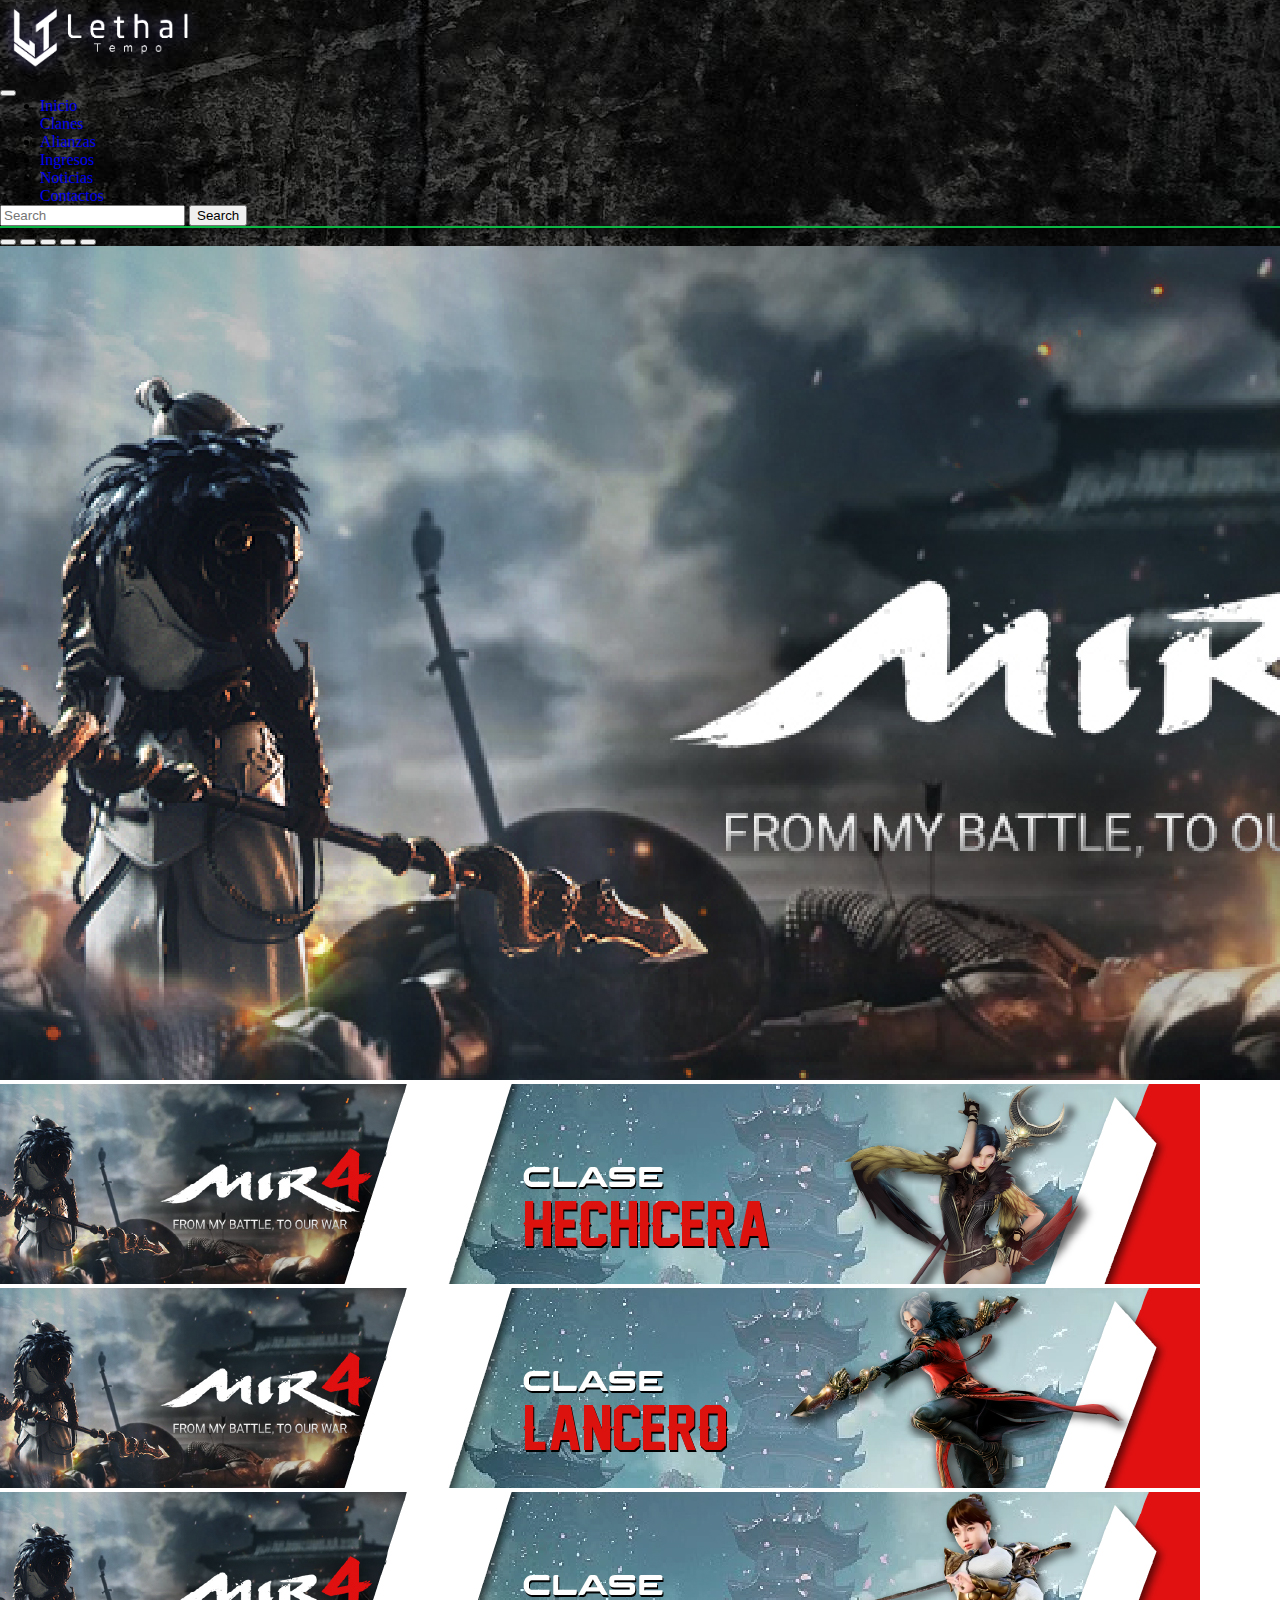
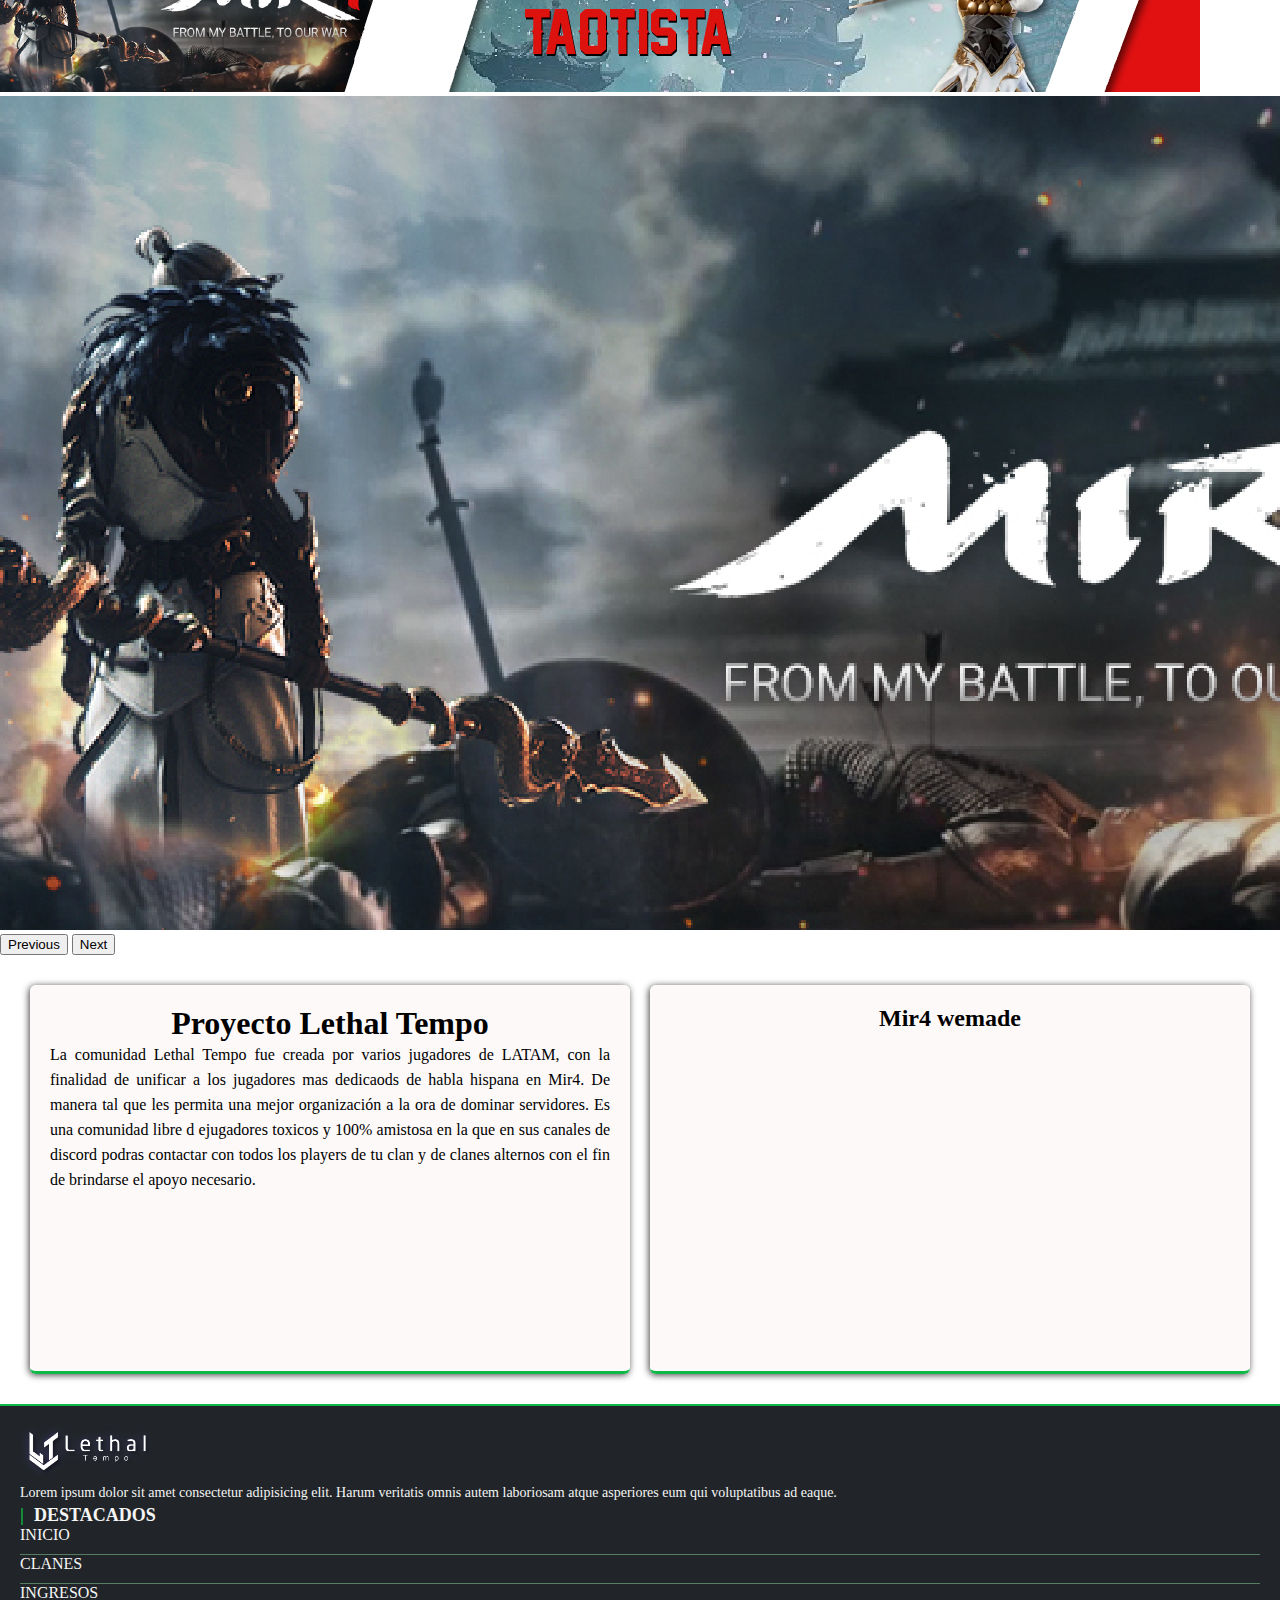
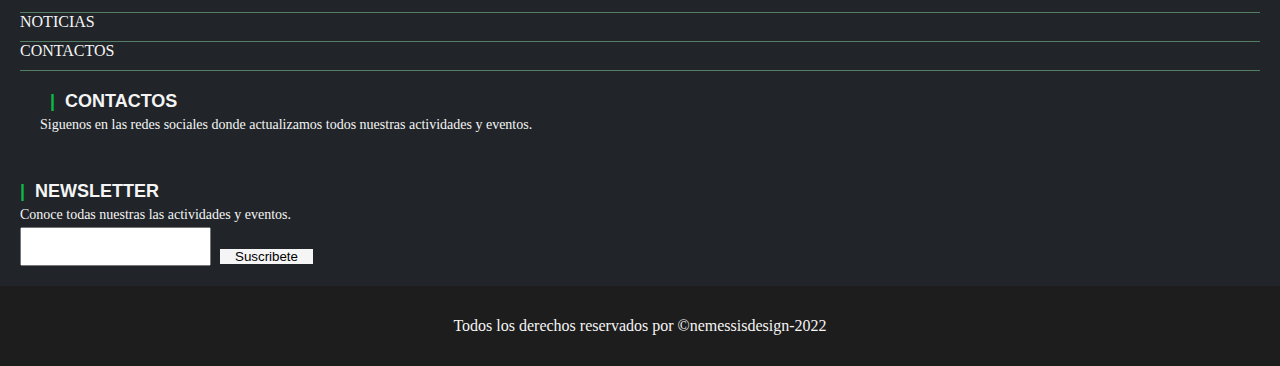
<file: index.html>
<!DOCTYPE html>
<html lang="en">
<head>
    <meta charset="UTF-8">
    <meta http-equiv="X-UA-Compatible" content="IE=edge">
    <meta name="viewport" content="width=device-width, initial-scale=1.0">
    <title>Lethal Tempo</title>
    <meta title="Letal thempo / Home">
    <meta name="keywords" content="MMORPG Video Games, Mir4, Proyecto, Lethal tempo,">
    <meta name="description" content="Información y organización del clan Lethal tempo, servidor NA111">

    <link rel="shortcut icon" href="./img/Icon-03-02.png">

    <script src="https://cdn.jsdelivr.net/npm/bootstrap@5.1.3/dist/js/bootstrap.bundle.min.js" integrity="sha384-ka7Sk0Gln4gmtz2MlQnikT1wXgYsOg+OMhuP+IlRH9sENBO0LRn5q+8nbTov4+1p" crossorigin="anonymous"></script>

    <link href="https://cdn.jsdelivr.net/npm/bootstrap@5.1.3/dist/css/bootstrap.min.css" rel="stylesheet" integrity="sha384-1BmE4kWBq78iYhFldvKuhfTAU6auU8tT94WrHftjDbrCEXSU1oBoqyl2QvZ6jIW3" crossorigin="anonymous">

    <link rel="stylesheet" href="./sass/estilos.css">

    <link rel="stylesheet" href="https://use.fontawesome.com/releases/v5.15.4/css/all.css" integrity="sha384-DyZ88mC6Up2uqS4h/KRgHuoeGwBcD4Ng9SiP4dIRy0EXTlnuz47vAwmeGwVChigm" crossorigin="anonymous">
    
</head>
<body>

  <nav class="navbar p-0 navbar-expand-lg sticky-top navbar-light bg-dark">
    <div class="container-fluid">
      <div class="navbar-brand" href="#"><img src="./img/LOGO.png" class="img-fluid" width="200px" alt=""></div>
      <button class="navbar-toggler bg-light" type="button" data-bs-toggle="collapse" data-bs-target="#navbarSupportedContent" aria-controls="navbarSupportedContent" aria-expanded="false" aria-label="Toggle navigation">
        <span class="navbar-toggler-icon"></span>
      </button>
      <div class="collapse navbar-collapse" id="navbarSupportedContent">
        <ul class="navbar-nav m-lg-auto me-auto ml-2 mb-lg-0 align-items-center">
          <li class="nav-item">
            <a class="nav-link active text-white" aria-current="page" href="./index.html">Inicio</a>
          </li>
          <li class="nav-item">
            <a class="nav-link active text-white" aria-current="page" href="./paginas/clanes.html">Clanes</a>
          </li>
          <li class="nav-item">
            <a class="nav-link active text-white" aria-current="page" href="./paginas/alianzas.html">Alianzas</a>
          </li>
          <li class="nav-item">
            <a class="nav-link active text-white" aria-current="page" href="./paginas/ingresos.html">Ingresos</a>
          </li>
          <li class="nav-item">
            <a class="nav-link active text-white" aria-current="page" href="./paginas/noticias.html">Noticias</a>
          </li>
          <li class="nav-item">
            <a class="nav-link active text-white" aria-current="page" href="./paginas/contactos.html">Contactos</a>
          </li>
          
        </ul>
        <form class="d-flex">
          <input class="form-control me-2" type="search" placeholder="Search" aria-label="Search">
          <button class="btn btn-outline-success" type="submit">Search</button>
        </form>
      </div>
    </div>
  </nav>

      <div id="carouselExampleIndicators" class="carousel slide" data-bs-ride="carousel">
        <div class="carousel-indicators">
          <button type="button" data-bs-target="#carouselExampleIndicators" data-bs-slide-to="0" class="active" aria-current="true" aria-label="Slide 1"></button>
          <button type="button" data-bs-target="#carouselExampleIndicators" data-bs-slide-to="1" aria-label="Slide 2"></button>
          <button type="button" data-bs-target="#carouselExampleIndicators" data-bs-slide-to="2" aria-label="Slide 3"></button>
          <button type="button" data-bs-target="#carouselExampleIndicators" data-bs-slide-to="3" aria-label="Slide 3"></button>
          <button type="button" data-bs-target="#carouselExampleIndicators" data-bs-slide-to="4" aria-label="Slide 4"></button>
        </div>
        <div class="carousel-inner">
          <div class="carousel-item active">
            <img src="./img/Slide1.jpg" class="d-block w-100 h-50" alt="...">
          </div>
          <div class="carousel-item">
            <img src="./img/Slide2.jpg" class="d-block w-100" alt="...">
          </div>
          <div class="carousel-item">
            <img src="./img/Slide3.jpg" class="d-block w-100" alt="...">
          </div>
          <div class="carousel-item">
            <img src="./img/Slide4.jpg" class="d-block w-100" alt="...">
          </div>
          <div class="carousel-item">
            <img src="./img/Slide5.jpg" class="d-block w-100" alt="...">
          </div>
        </div>
        <button class="carousel-control-prev" type="button" data-bs-target="#carouselExampleIndicators" data-bs-slide="prev">
          <span class="carousel-control-prev-icon" aria-hidden="true"></span>
          <span class="visually-hidden">Previous</span>
        </button>
        <button class="carousel-control-next" type="button" data-bs-target="#carouselExampleIndicators" data-bs-slide="next">
          <span class="carousel-control-next-icon" tex aria-hidden="true"></span>
          <span class="visually-hidden">Next</span>
        </button>
      </div>




  <div class="grid-container">


   <article>
     <div>
       <h1>Proyecto Lethal Tempo</h1>
 
       <p class="parrafo"> La comunidad Lethal Tempo fue creada por  varios jugadores de LATAM, con la finalidad  de unificar a los jugadores mas dedicaods de habla hispana en Mir4.
       De manera tal que les permita una mejor organización a la ora de dominar servidores. Es una comunidad  libre d ejugadores toxicos y 100% amistosa en la que en sus canales de discord podras contactar con todos  los players de tu clan y de clanes alternos con el fin de brindarse el apoyo necesario.
        </p>
   </div>
  </article>



  <div class="multimedia">

    <h2>Mir4 wemade</h2>

    <div class="ratio ratio-16x9">
      <iframe width="560" height="315" src="https://www.youtube.com/embed/V9zs9wA4RZw" title="YouTube video player" frameborder="0" allow="accelerometer; autoplay; clipboard-write; encrypted-media; gyroscope; picture-in-picture" allowfullscreen></iframe>
    </div>

  </div>

</div> 


<footer>
  <div class="footer-top">
      <div class="container">
          <div class="row">
              <div class="col-md-3 col-sm-6 col-xs-12 segment-one">
                  <img src="./img/LOGO.png" height="50px" alt="">
                  <p>Lorem ipsum dolor sit amet consectetur adipisicing elit. Harum veritatis omnis autem laboriosam atque asperiores eum qui voluptatibus ad eaque.</p>
              </div>
              <div class="col-md-3 col-sm-6 col-xs-12 segment-two">
                  <h2>Destacados</h2>
                  <ul>
                      <li><a href="./index.html"></a>Inicio</li>
                      <li><a href="#"></a>Clanes</li>
                      <li><a href="#"></a>Ingresos</li>
                      <li><a href="#"></a>Noticias</li>
                      <li><a href="#"></a>Contactos</li> 
                  </ul>
              </div>
              <div class="col-md-3 col-sm-6 col-xs-12 segment-three">
                  <h2>Contactos</h2>
                  <p>Siguenos en las redes sociales donde actualizamos todos nuestras actividades y eventos.</p>
                  <a href="#"><i class="fab fa-facebook"></i></i></a>
                  <a href="#"><i class="fab fa-instagram-square"></i></i></a>
                  <a href="#"><i class="fab fa-discord"></i></i></i></a>
              </div>
              <div class="col-md-3 col-sm-6 col-xs-12 segment-four">
                  <h2>Newsletter</h2>
                  <p> Conoce todas nuestras las actividades y eventos.</p>
                  <form action="">
                      <input type="email">
                      <input type="submit" value="Suscribete">
                  </form>
              </div>
          </div>
      </div>
  </div>
  <p class="footer-bottom-text">Todos los derechos reservados por &copy;nemessisdesign-2022 </p>
</footer>



</body>
</html>
</file>
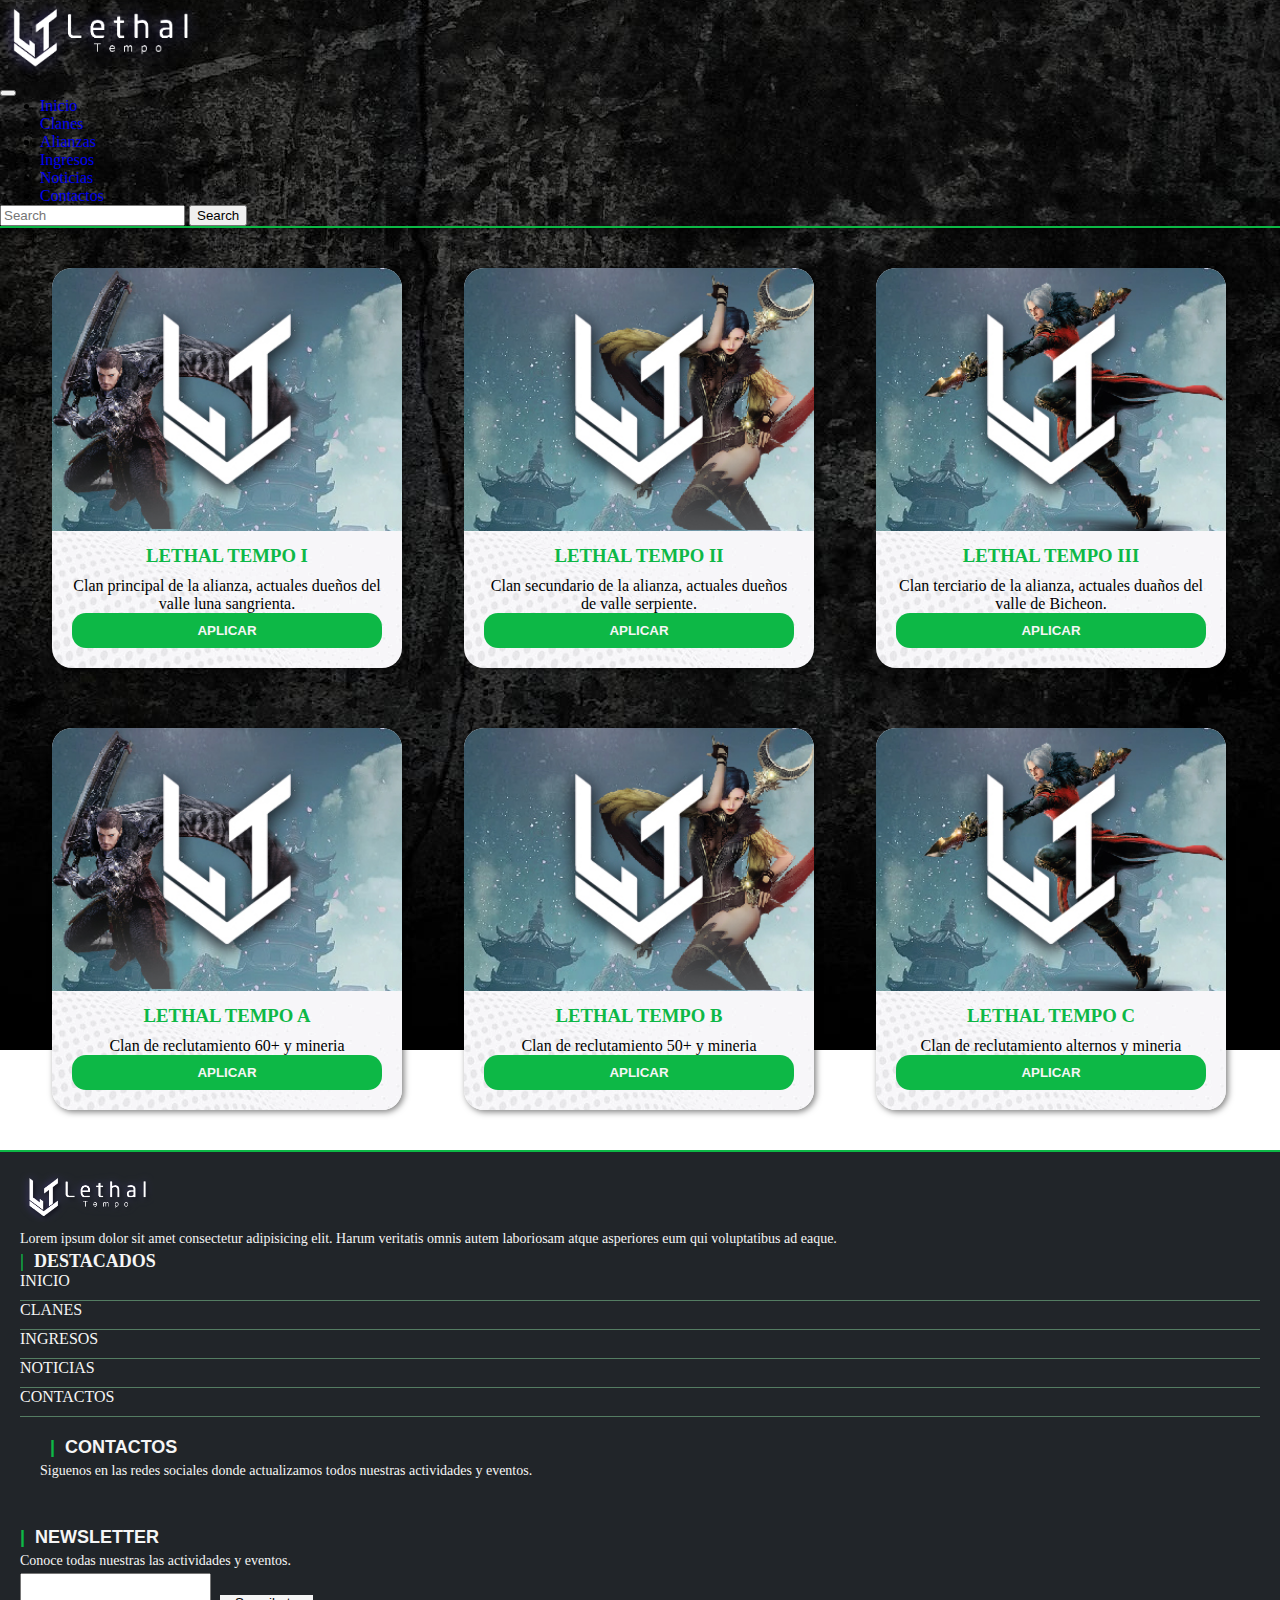
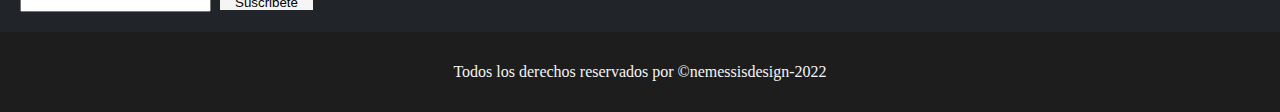
<file: paginas/clanes.html>
<!DOCTYPE html>
<html lang="en">
  <head>
    <meta charset="UTF-8">
    <meta http-equiv="X-UA-Compatible" content="IE=edge">
    <meta name="viewport" content="width=device-width, initial-scale=1.0">
    <title>Lethal Tempo</title>
    <meta title="Letal thempo / Clanes">
    <meta name="keywords" content="MMORPG Video Games, Mir4, clanes, Proyecto, Lethal tempo,">
    <meta name="description" content="estructura interna clan Lethal tempo, servidor NA111">

    <link rel="shortcut icon" href="./img/Icon-03-02.png">

    <script src="https://cdn.jsdelivr.net/npm/bootstrap@5.1.3/dist/js/bootstrap.bundle.min.js" integrity="sha384-ka7Sk0Gln4gmtz2MlQnikT1wXgYsOg+OMhuP+IlRH9sENBO0LRn5q+8nbTov4+1p" crossorigin="anonymous"></script>

    <link href="https://cdn.jsdelivr.net/npm/bootstrap@5.1.3/dist/css/bootstrap.min.css" rel="stylesheet" integrity="sha384-1BmE4kWBq78iYhFldvKuhfTAU6auU8tT94WrHftjDbrCEXSU1oBoqyl2QvZ6jIW3" crossorigin="anonymous">

    <link rel="stylesheet" href="../sass/estilos.css">

    <link rel="stylesheet" href="https://use.fontawesome.com/releases/v5.15.4/css/all.css" integrity="sha384-DyZ88mC6Up2uqS4h/KRgHuoeGwBcD4Ng9SiP4dIRy0EXTlnuz47vAwmeGwVChigm" crossorigin="anonymous">
    
</head>
<body>

  <nav class="navbar p-0 navbar-expand-lg sticky-top navbar-light bg-dark">
    <div class="container-fluid">
      <div class="navbar-brand" href="#"><img src="../img/LOGO.png" class="img-fluid" width="200px" alt=""></div>
      <button class="navbar-toggler bg-light" type="button" data-bs-toggle="collapse" data-bs-target="#navbarSupportedContent" aria-controls="navbarSupportedContent" aria-expanded="false" aria-label="Toggle navigation">
        <span class="navbar-toggler-icon"></span>
      </button>
      <div class="collapse navbar-collapse" id="navbarSupportedContent">
        <ul class="navbar-nav m-lg-auto me-auto ml-2 mb-lg-0 align-items-center">
          <li class="nav-item">
            <a class="nav-link active text-white" aria-current="page" href="../index.html">Inicio</a>
          </li>
          <li class="nav-item">
            <a class="nav-link active text-white" aria-current="page" href="../paginas/clanes.html">Clanes</a>
          </li>
          <li class="nav-item">
            <a class="nav-link active text-white" aria-current="page" href="../paginas/alianzas.html">Alianzas</a>
          </li>
          <li class="nav-item">
            <a class="nav-link active text-white" aria-current="page" href="../paginas/ingresos.html">Ingresos</a>
          </li>
          <li class="nav-item">
            <a class="nav-link active text-white" aria-current="page" href="../paginas/noticias.html">Noticias</a>
          </li>
          <li class="nav-item">
            <a class="nav-link active text-white" aria-current="page" href="../paginas/contactos.html">Contactos</a>
          </li>
          
        </ul>
        <form class="d-flex">
          <input class="form-control me-2" type="search" placeholder="Search" aria-label="Search">
          <button class="btn btn-outline-success" type="submit">Search</button>
        </form>
      </div>
    </div>
  </nav>



  <div class="contenedor">
    <main class="grid-clanes">
      <article>
        <img src="../img/LT 1.jpg" alt="">
        <div class="text">
          <h3>Lethal tempo I</h3>
          <p>Clan principal de la alianza, actuales dueños del valle luna sangrienta.</p>
          <button>Aplicar</button>
        </div>
      </article>

      <article>
        <img src="../img/LT2.jpg" alt="">
        <div class="text">
          <h3>Lethal tempo II</h3>
          <p>Clan secundario de la alianza, actuales dueños de valle serpiente.</p>
          <button>Aplicar</button>
        </div>
      </article>

      <article>
        <img src="../img/LT3.jpg" alt="">
        <div class="text">
          <h3>Lethal tempo III</h3>
          <p>Clan terciario de la alianza, actuales duaños del valle de Bicheon.</p>
          <button>Aplicar</button>
        </div>
      </article>

      <article>
        <img src="../img/LT 1.jpg" alt="">
        <div class="text">
          <h3>Lethal tempo A</h3>
          <p>Clan de reclutamiento 60+ y mineria</p>
          <button>Aplicar</button>
        </div>
      </article>

      <article>
        <img src="../img/LT2.jpg" alt="">
        <div class="text">
          <h3>Lethal tempo B</h3>
          <p>Clan de reclutamiento 50+ y mineria</p>
          <button>Aplicar</button>
        </div>
      </article>

      <article>
        <img src="../img/LT3.jpg" alt="">
        <div class="text">
          <h3>Lethal tempo C</h3>
          <p>Clan de reclutamiento alternos y mineria</p>
          <button>Aplicar</button>
        </div>
      </article>
    </main>
  </div>










  <footer>
    <div class="footer-top">
        <div class="container">
            <div class="row">
                <div class="col-md-3 col-sm-6 col-xs-12 segment-one">
                    <img src="../img/LOGO.png" height="50px" alt="">
                    <p>Lorem ipsum dolor sit amet consectetur adipisicing elit. Harum veritatis omnis autem laboriosam atque asperiores eum qui voluptatibus ad eaque.</p>
                </div>
                <div class="col-md-3 col-sm-6 col-xs-12 segment-two">
                    <h2>Destacados</h2>
                    <ul>
                        <li><a href="./index.html"></a>Inicio</li>
                        <li><a href="#"></a>Clanes</li>
                        <li><a href="#"></a>Ingresos</li>
                        <li><a href="#"></a>Noticias</li>
                        <li><a href="#"></a>Contactos</li> 
                    </ul>
                </div>
                <div class="col-md-3 col-sm-6 col-xs-12 segment-three">
                    <h2>Contactos</h2>
                    <p>Siguenos en las redes sociales donde actualizamos todos nuestras actividades y eventos.</p>
                    <a href="#"><i class="fab fa-facebook"></i></i></a>
                    <a href="#"><i class="fab fa-instagram-square"></i></i></a>
                    <a href="#"><i class="fab fa-discord"></i></i></i></a>
                </div>
                <div class="col-md-3 col-sm-6 col-xs-12 segment-four">
                    <h2>Newsletter</h2>
                    <p> Conoce todas nuestras las actividades y eventos.</p>
                    <form action="">
                        <input type="email">
                        <input type="submit" value="Suscribete">
                    </form>
                </div>
            </div>
        </div>
    </div>
    <p class="footer-bottom-text">Todos los derechos reservados por &copy;nemessisdesign-2022 </p>
  </footer>


</body>
</html>
</file>
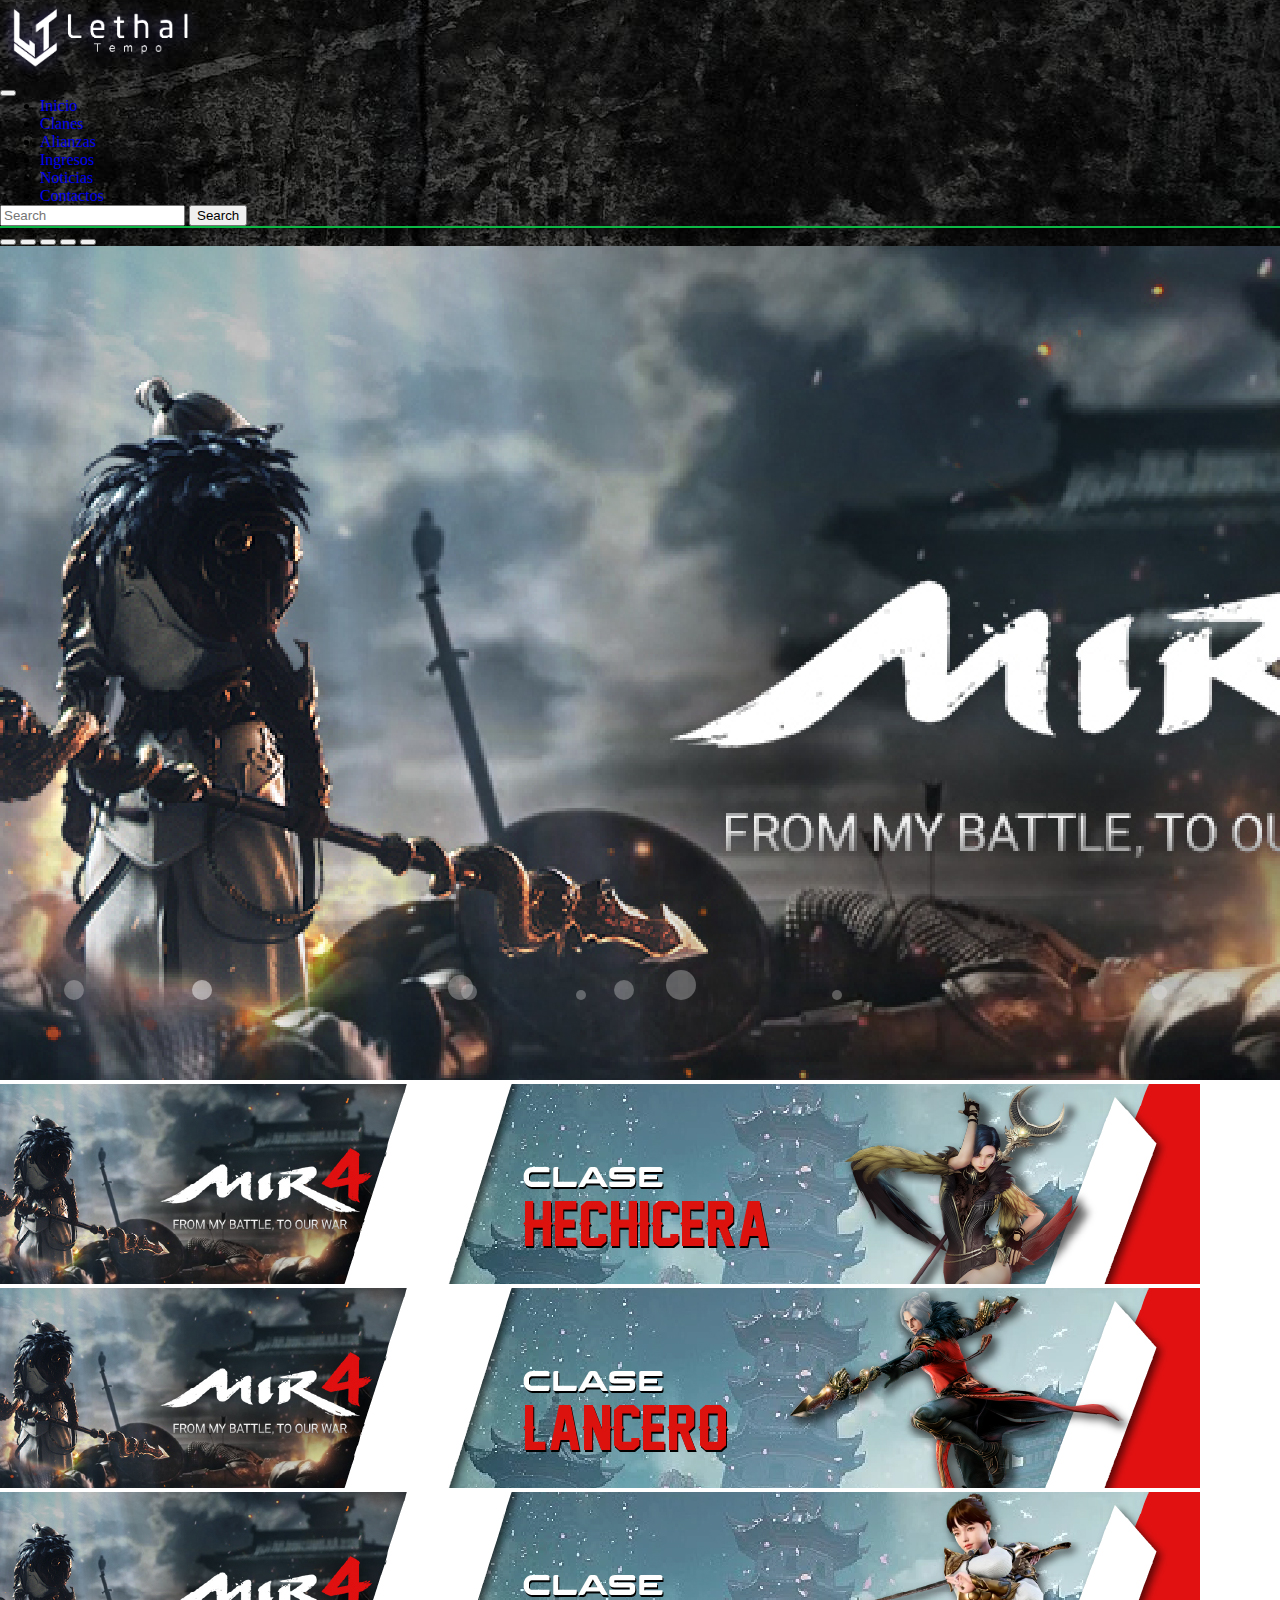
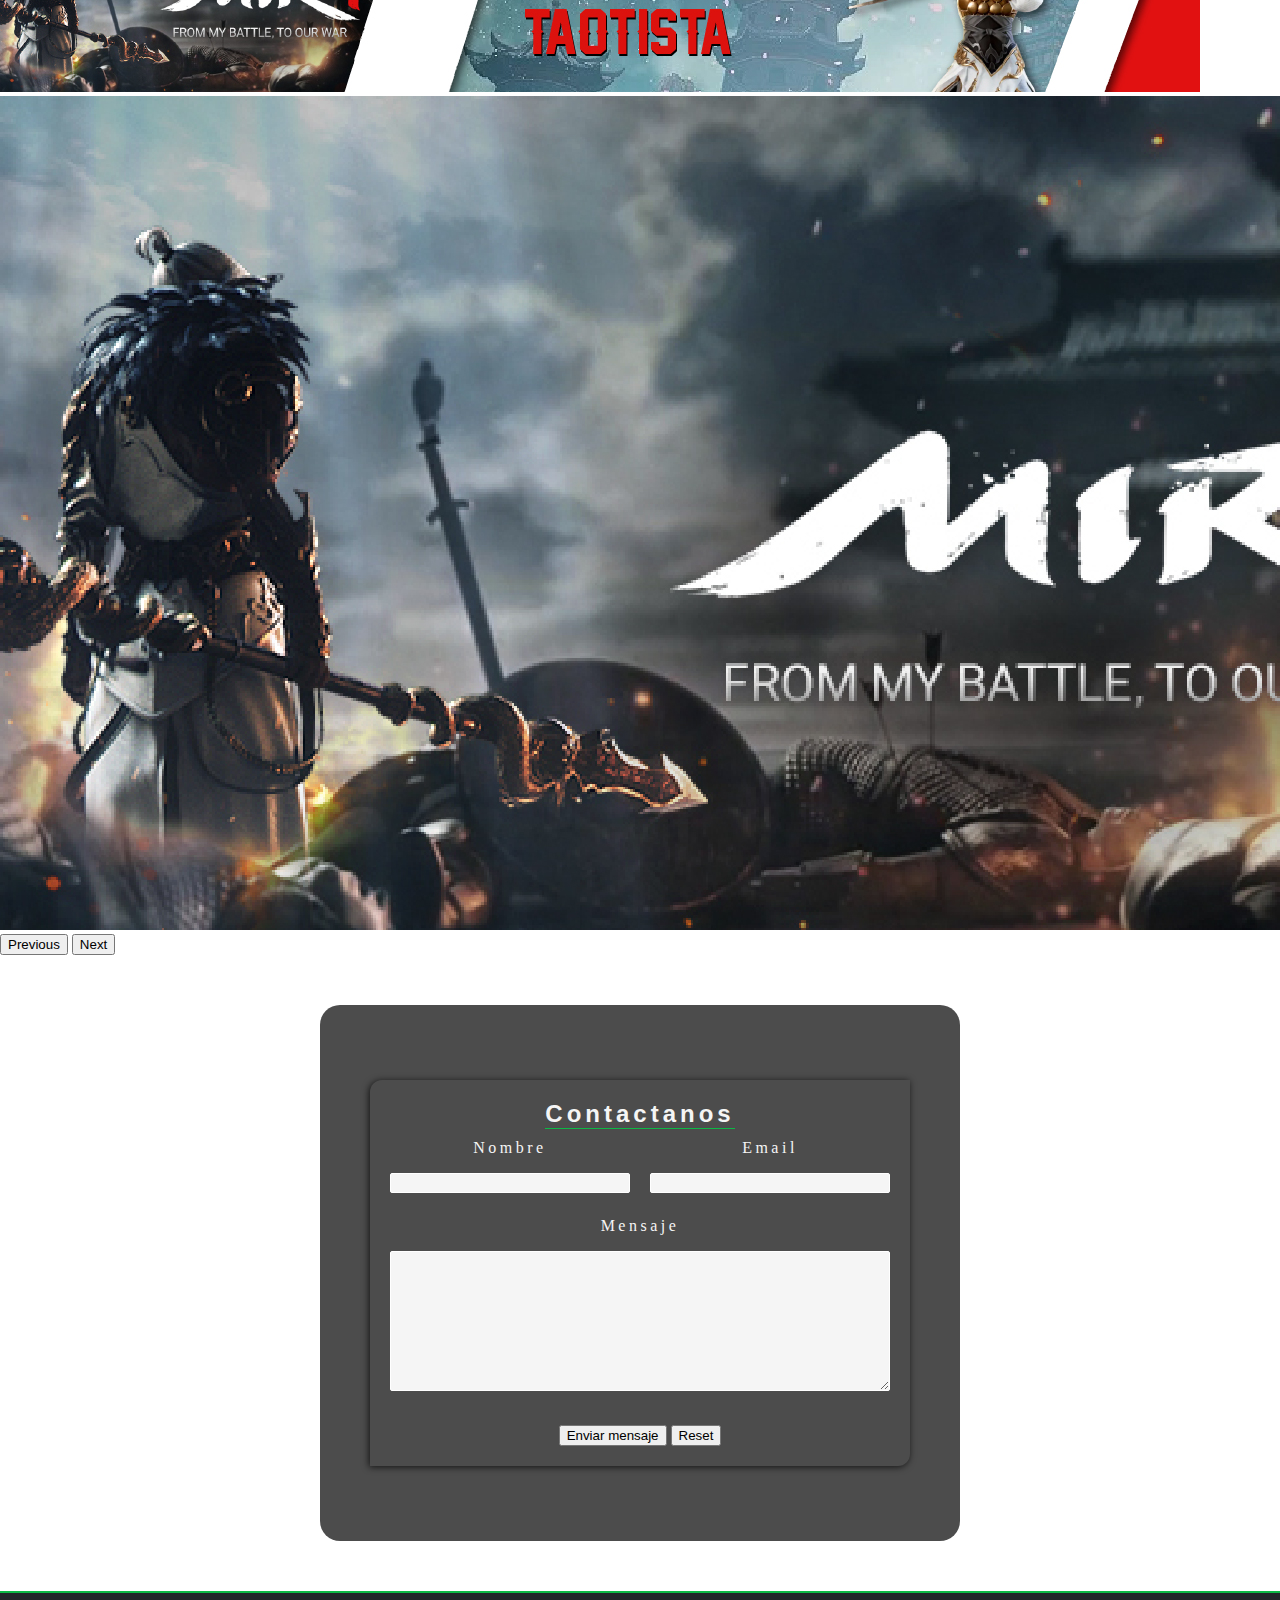
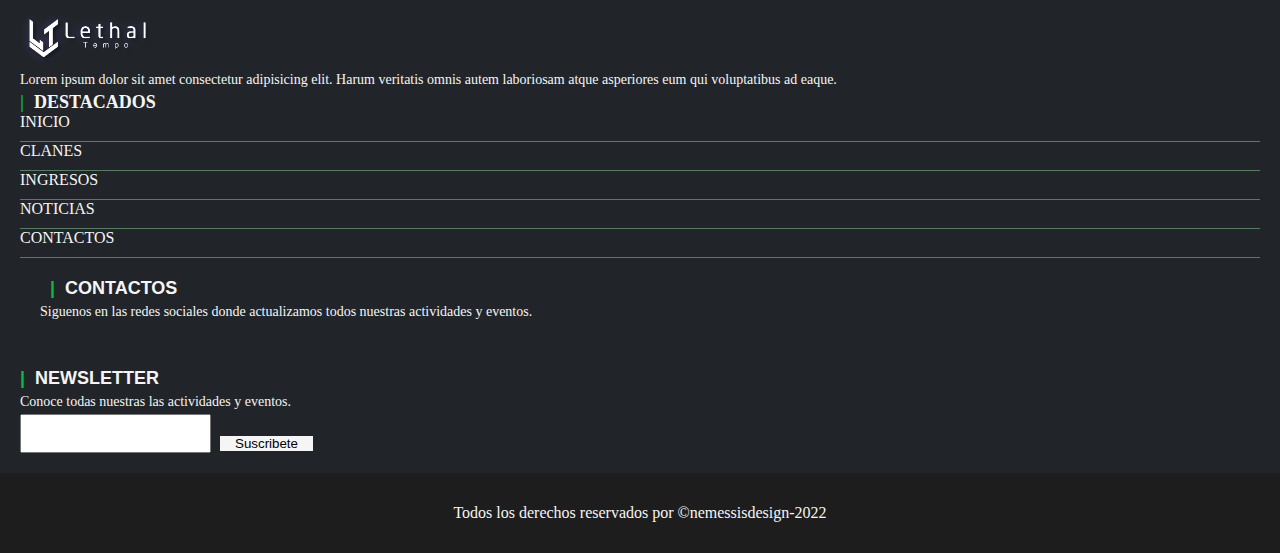
<file: paginas/contactos.html>
<!DOCTYPE html>
<html lang="en">
  <head>
    <meta charset="UTF-8">
    <meta http-equiv="X-UA-Compatible" content="IE=edge">
    <meta name="viewport" content="width=device-width, initial-scale=1.0">
    <title>Lethal Tempo</title>
    <meta title="Letal thempo / Contactos">
    <meta name="keywords" content="MMORPG Video Games, Mir4, Proyecto, contactos, medios, Lethal tempo,">
    <meta name="description" content="formulario de contacto con nuestro clan Lethal tempo, servidor NA111">

    <link rel="shortcut icon" href="../img/Icon-03-02.png">

    <script src="https://cdn.jsdelivr.net/npm/bootstrap@5.1.3/dist/js/bootstrap.bundle.min.js" integrity="sha384-ka7Sk0Gln4gmtz2MlQnikT1wXgYsOg+OMhuP+IlRH9sENBO0LRn5q+8nbTov4+1p" crossorigin="anonymous"></script>

    <link href="https://cdn.jsdelivr.net/npm/bootstrap@5.1.3/dist/css/bootstrap.min.css" rel="stylesheet" integrity="sha384-1BmE4kWBq78iYhFldvKuhfTAU6auU8tT94WrHftjDbrCEXSU1oBoqyl2QvZ6jIW3" crossorigin="anonymous">

    <link rel="stylesheet" href="../sass/estilos.css">

    <link rel="stylesheet" href="https://use.fontawesome.com/releases/v5.15.4/css/all.css" integrity="sha384-DyZ88mC6Up2uqS4h/KRgHuoeGwBcD4Ng9SiP4dIRy0EXTlnuz47vAwmeGwVChigm" crossorigin="anonymous">
    
</head>
<body>

  <nav class="navbar p-0 navbar-expand-lg sticky-top navbar-light bg-dark">
    <div class="container-fluid">
      <div class="navbar-brand" href="#"><img src="../img/LOGO.png" class="img-fluid" width="200px" alt=""></div>
      <button class="navbar-toggler bg-light" type="button" data-bs-toggle="collapse" data-bs-target="#navbarSupportedContent" aria-controls="navbarSupportedContent" aria-expanded="false" aria-label="Toggle navigation">
        <span class="navbar-toggler-icon"></span>
      </button>
      <div class="collapse navbar-collapse" id="navbarSupportedContent">
        <ul class="navbar-nav m-lg-auto me-auto ml-2 mb-lg-0 align-items-center">
          <li class="nav-item">
            <a class="nav-link active text-white" aria-current="page" href="../index.html">Inicio</a>
          </li>
          <li class="nav-item">
            <a class="nav-link active text-white" aria-current="page" href="../paginas/clanes.html">Clanes</a>
          </li>
          <li class="nav-item">
            <a class="nav-link active text-white" aria-current="page" href="../paginas/alianzas.html">Alianzas</a>
          </li>
          <li class="nav-item">
            <a class="nav-link active text-white" aria-current="page" href="../paginas/ingresos.html">Ingresos</a>
          </li>
          <li class="nav-item">
            <a class="nav-link active text-white" aria-current="page" href="../paginas/noticias.html">Noticias</a>
          </li>
          <li class="nav-item">
            <a class="nav-link active text-white" aria-current="page" href="../paginas/contactos.html">Contactos</a>
          </li>
          
        </ul>
        <form class="d-flex">
          <input class="form-control me-2" type="search" placeholder="Search" aria-label="Search">
          <button class="btn btn-outline-success" type="submit">Search</button>
        </form>
      </div>
    </div>
  </nav>

      <div id="carouselExampleIndicators" class="carousel slide" data-bs-ride="carousel">
        <div class="carousel-indicators">
          <button type="button" data-bs-target="#carouselExampleIndicators" data-bs-slide-to="0" class="active" aria-current="true" aria-label="Slide 1"></button>
          <button type="button" data-bs-target="#carouselExampleIndicators" data-bs-slide-to="1" aria-label="Slide 2"></button>
          <button type="button" data-bs-target="#carouselExampleIndicators" data-bs-slide-to="2" aria-label="Slide 3"></button>
          <button type="button" data-bs-target="#carouselExampleIndicators" data-bs-slide-to="3" aria-label="Slide 3"></button>
          <button type="button" data-bs-target="#carouselExampleIndicators" data-bs-slide-to="4" aria-label="Slide 4"></button>
        </div>
        <div class="carousel-inner">
          <div class="carousel-item active">
            <img src="../img/Slide1.jpg" class="d-block w-100 h-50" alt="...">
          </div>
          <div class="carousel-item">
            <img src="../img/Slide2.jpg" class="d-block w-100" alt="...">
          </div>
          <div class="carousel-item">
            <img src="../img/Slide3.jpg" class="d-block w-100" alt="...">
          </div>
          <div class="carousel-item">
            <img src="../img/Slide4.jpg" class="d-block w-100" alt="...">
          </div>
          <div class="carousel-item">
            <img src="../img/Slide5.jpg" class="d-block w-100" alt="...">
          </div>
        </div>
        <button class="carousel-control-prev" type="button" data-bs-target="#carouselExampleIndicators" data-bs-slide="prev">
          <span class="carousel-control-prev-icon" aria-hidden="true"></span>
          <span class="visually-hidden">Previous</span>
        </button>
        <button class="carousel-control-next" type="button" data-bs-target="#carouselExampleIndicators" data-bs-slide="next">
          <span class="carousel-control-next-icon" tex aria-hidden="true"></span>
          <span class="visually-hidden">Next</span>
        </button>
      </div>


 

      <div class="form-contactos">
        
        <form action="">
            <div class="titulos">
              <h2>Contactanos</h2>
            </div>
            <div class="half">
                <div class="item">
                  <label for="Nombre">Nombre</label>
                  <input type="text" name="" id="Nombre">
                </div>
                <div class="item">
                   <label for="email">Email</label>
                   <input type="text" name="" id="email">
                 </div>
            </div>
            
            <div class="full">
                <label for="mensaje">Mensaje</label>
                <textarea name="" id="mensaje" "></textarea>
           </div>
        
           <div class="accion">
               <input type="submit" value="Enviar mensaje">
               <input type="reset" value="Reset">
        
           </div>
        
          
        
        </form>
            </div>
















            <footer>
              <div class="footer-top">
                  <div class="container">
                      <div class="row">
                          <div class="col-md-3 col-sm-6 col-xs-12 segment-one">
                              <img src="../img/LOGO.png" height="50px" alt="">
                              <p>Lorem ipsum dolor sit amet consectetur adipisicing elit. Harum veritatis omnis autem laboriosam atque asperiores eum qui voluptatibus ad eaque.</p>
                          </div>
                          <div class="col-md-3 col-sm-6 col-xs-12 segment-two">
                              <h2>Destacados</h2>
                              <ul>
                                  <li><a href="./index.html"></a>Inicio</li>
                                  <li><a href="#"></a>Clanes</li>
                                  <li><a href="#"></a>Ingresos</li>
                                  <li><a href="#"></a>Noticias</li>
                                  <li><a href="#"></a>Contactos</li> 
                              </ul>
                          </div>
                          <div class="col-md-3 col-sm-6 col-xs-12 segment-three">
                              <h2>Contactos</h2>
                              <p>Siguenos en las redes sociales donde actualizamos todos nuestras actividades y eventos.</p>
                              <a href="#"><i class="fab fa-facebook"></i></i></a>
                              <a href="#"><i class="fab fa-instagram-square"></i></i></a>
                              <a href="#"><i class="fab fa-discord"></i></i></i></a>
                          </div>
                          <div class="col-md-3 col-sm-6 col-xs-12 segment-four">
                              <h2>Newsletter</h2>
                              <p> Conoce todas nuestras las actividades y eventos.</p>
                              <form action="">
                                  <input type="email">
                                  <input type="submit" value="Suscribete">
                              </form>
                          </div>
                      </div>
                  </div>
              </div>
              <p class="footer-bottom-text">Todos los derechos reservados por &copy;nemessisdesign-2022 </p>
            </footer>

            <div class="burbujas">
              <div class="burbuja"></div>
              <div class="burbuja"></div>
              <div class="burbuja"></div>
              <div class="burbuja"></div>
              <div class="burbuja"></div>
              <div class="burbuja"></div>
              <div class="burbuja"></div>
              <div class="burbuja"></div>
              <div class="burbuja"></div>
              <div class="burbuja"></div>
          </div>

</body>
</html>
</file>
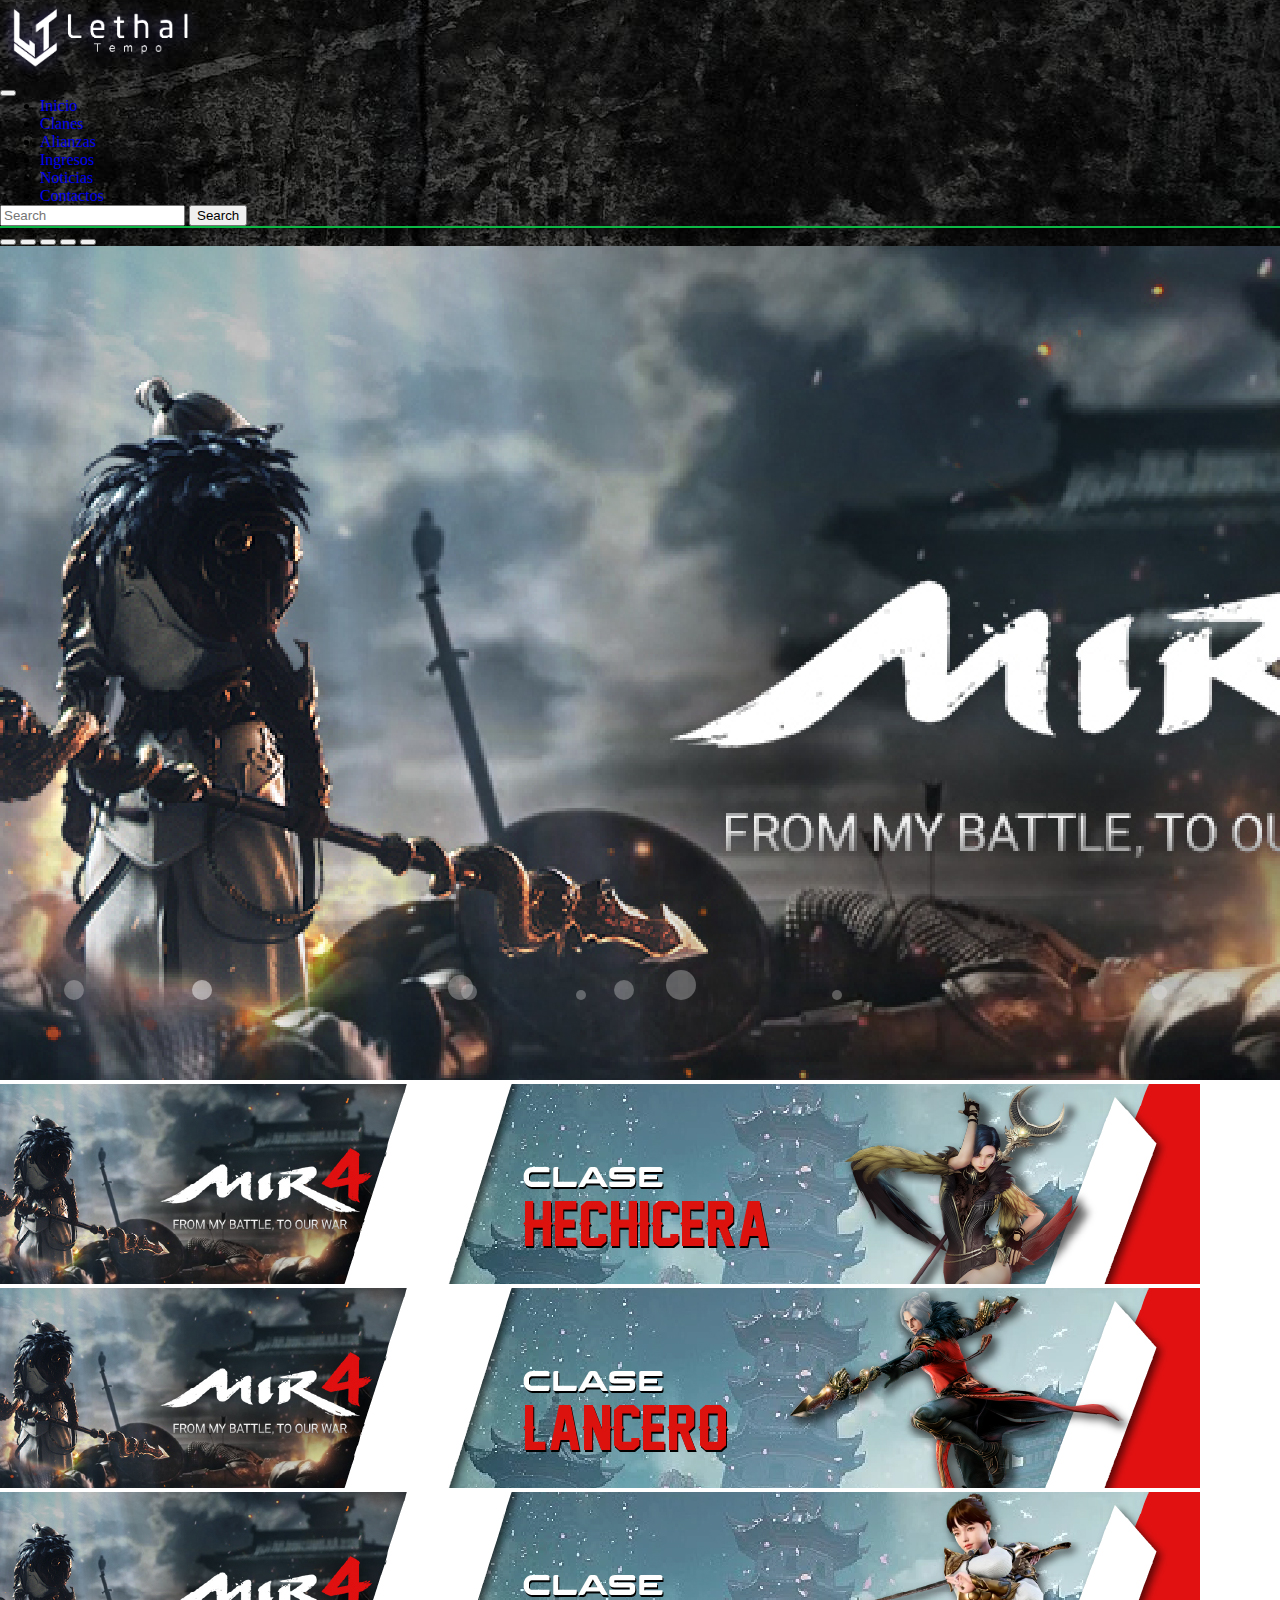
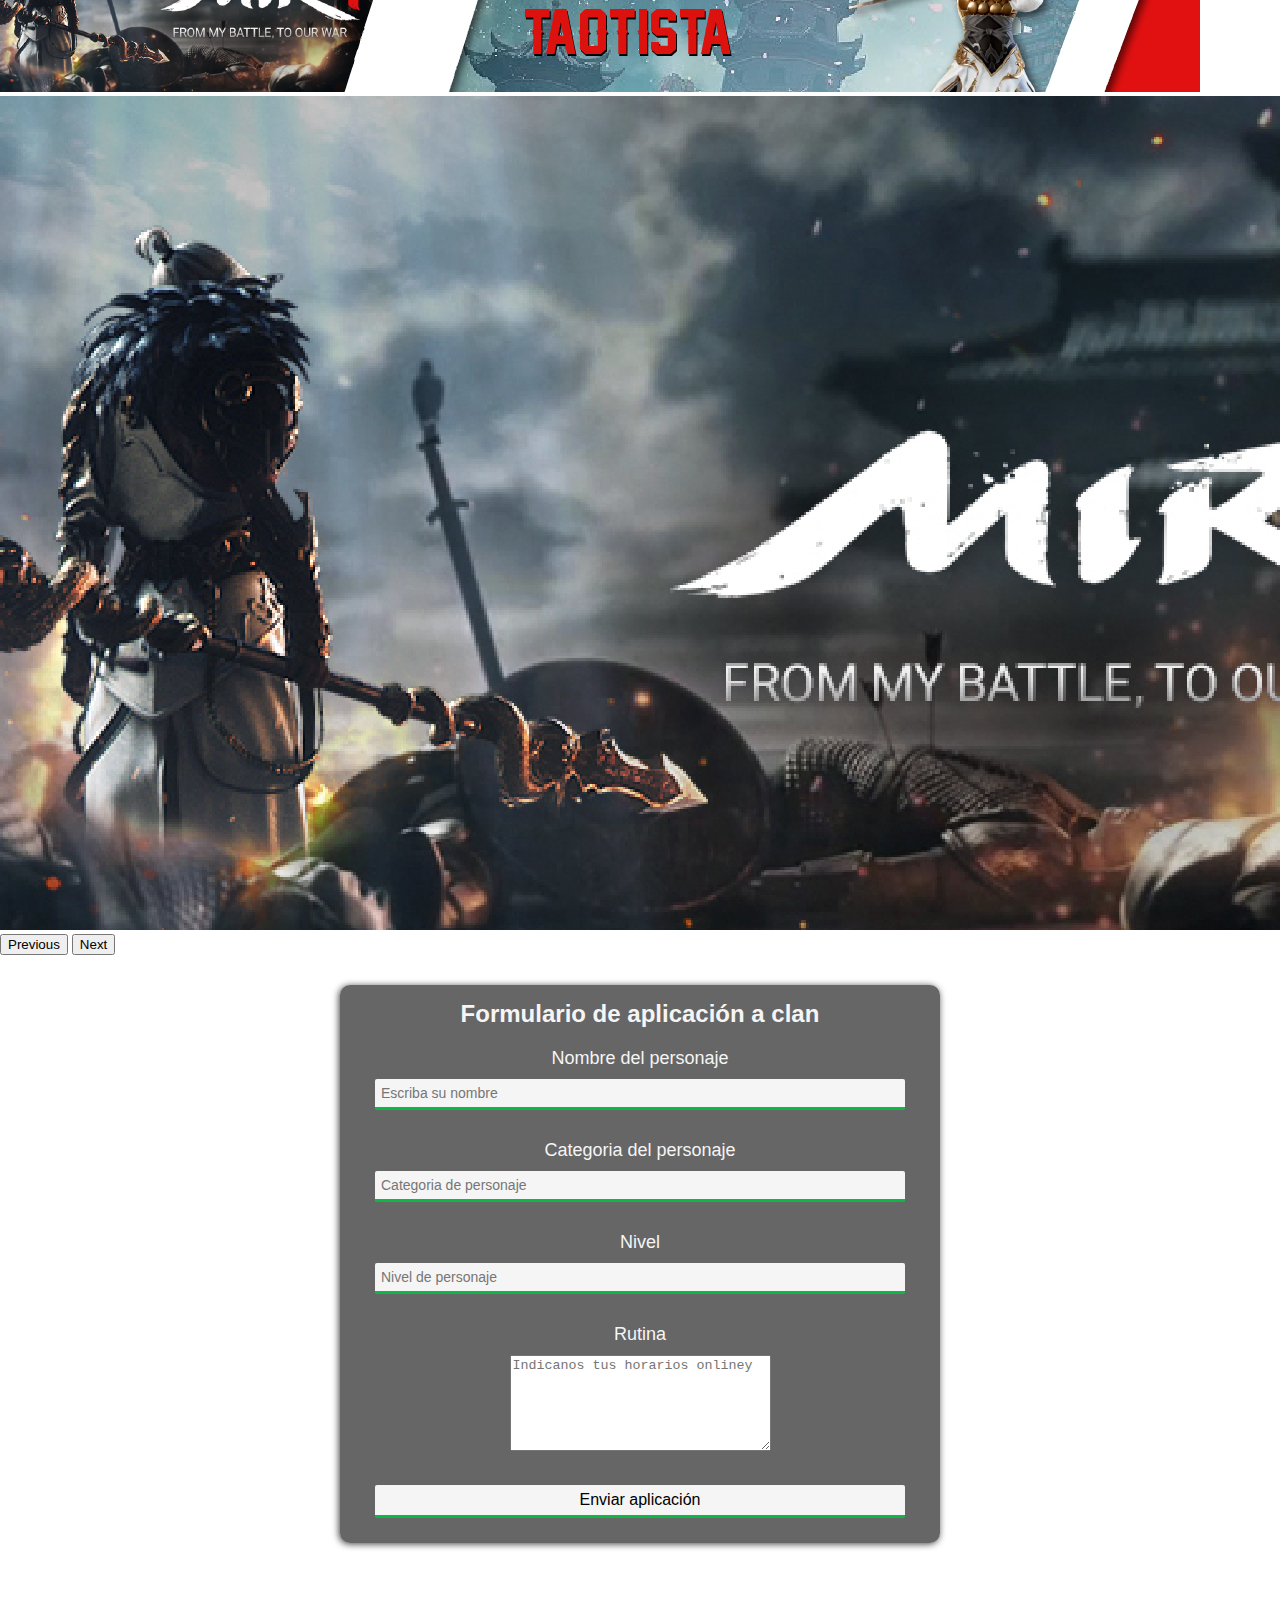
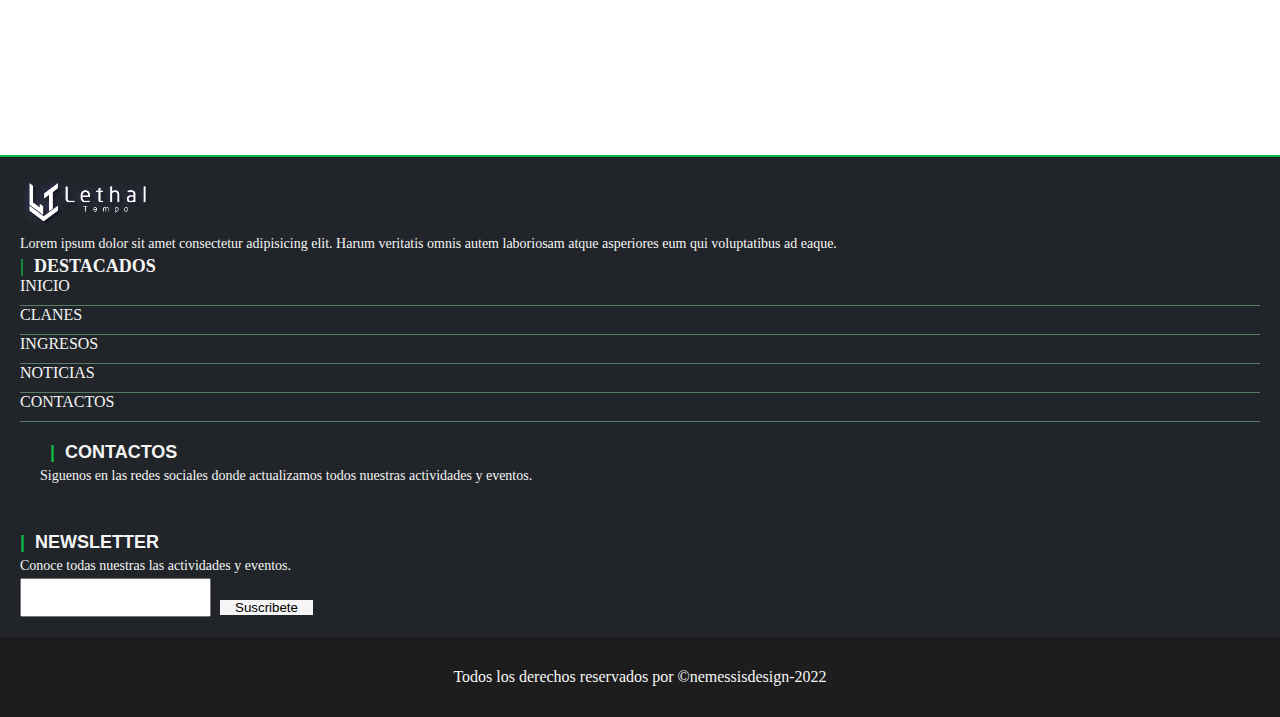
<file: paginas/ingresos.html>
<!DOCTYPE html>
<html lang="en">
  <head>
    <meta charset="UTF-8">
    <meta http-equiv="X-UA-Compatible" content="IE=edge">
    <meta name="viewport" content="width=device-width, initial-scale=1.0">
    <title>Lethal Tempo</title>
    <meta title="Letal thempo / Ingresos">
    <meta name="keywords" content="MMORPG Video Games, Mir4, ingresos, aplicar, Proyecto, Lethal tempo,">
    <meta name="description" content="Formulario de aplicación para el clan Lethal tempo, servidor NA111">

    <link rel="shortcut icon" href="../img/Icon-03-02.png">

    <script src="https://cdn.jsdelivr.net/npm/bootstrap@5.1.3/dist/js/bootstrap.bundle.min.js" integrity="sha384-ka7Sk0Gln4gmtz2MlQnikT1wXgYsOg+OMhuP+IlRH9sENBO0LRn5q+8nbTov4+1p" crossorigin="anonymous"></script>

    <link href="https://cdn.jsdelivr.net/npm/bootstrap@5.1.3/dist/css/bootstrap.min.css" rel="stylesheet" integrity="sha384-1BmE4kWBq78iYhFldvKuhfTAU6auU8tT94WrHftjDbrCEXSU1oBoqyl2QvZ6jIW3" crossorigin="anonymous">

    <link rel="stylesheet" href="../sass/estilos.css">

    <link rel="stylesheet" href="https://use.fontawesome.com/releases/v5.15.4/css/all.css" integrity="sha384-DyZ88mC6Up2uqS4h/KRgHuoeGwBcD4Ng9SiP4dIRy0EXTlnuz47vAwmeGwVChigm" crossorigin="anonymous">
    
</head>
<body>

  <nav class="navbar p-0 navbar-expand-lg sticky-top navbar-light bg-dark">
    <div class="container-fluid">
      <div class="navbar-brand" href="#"><img src="../img/LOGO.png" class="img-fluid" width="200px" alt=""></div>
      <button class="navbar-toggler bg-light" type="button" data-bs-toggle="collapse" data-bs-target="#navbarSupportedContent" aria-controls="navbarSupportedContent" aria-expanded="false" aria-label="Toggle navigation">
        <span class="navbar-toggler-icon"></span>
      </button>
      <div class="collapse navbar-collapse" id="navbarSupportedContent">
        <ul class="navbar-nav m-lg-auto me-auto ml-2 mb-lg-0 align-items-center">
          <li class="nav-item">
            <a class="nav-link active text-white" aria-current="page" href="../index.html">Inicio</a>
          </li>
          <li class="nav-item">
            <a class="nav-link active text-white" aria-current="page" href="../paginas/clanes.html">Clanes</a>
          </li>
          <li class="nav-item">
            <a class="nav-link active text-white" aria-current="page" href="../paginas/alianzas.html">Alianzas</a>
          </li>
          <li class="nav-item">
            <a class="nav-link active text-white" aria-current="page" href="../paginas/ingresos.html">Ingresos</a>
          </li>
          <li class="nav-item">
            <a class="nav-link active text-white" aria-current="page" href="../paginas/noticias.html">Noticias</a>
          </li>
          <li class="nav-item">
            <a class="nav-link active text-white" aria-current="page" href="../paginas/contactos.html">Contactos</a>
          </li>
          
        </ul>
        <form class="d-flex">
          <input class="form-control me-2" type="search" placeholder="Search" aria-label="Search">
          <button class="btn btn-outline-success" type="submit">Search</button>
        </form>
      </div>
    </div>
  </nav>

      <div id="carouselExampleIndicators" class="carousel slide" data-bs-ride="carousel">
        <div class="carousel-indicators">
          <button type="button" data-bs-target="#carouselExampleIndicators" data-bs-slide-to="0" class="active" aria-current="true" aria-label="Slide 1"></button>
          <button type="button" data-bs-target="#carouselExampleIndicators" data-bs-slide-to="1" aria-label="Slide 2"></button>
          <button type="button" data-bs-target="#carouselExampleIndicators" data-bs-slide-to="2" aria-label="Slide 3"></button>
          <button type="button" data-bs-target="#carouselExampleIndicators" data-bs-slide-to="3" aria-label="Slide 3"></button>
          <button type="button" data-bs-target="#carouselExampleIndicators" data-bs-slide-to="4" aria-label="Slide 4"></button>
        </div>
        <div class="carousel-inner">
          <div class="carousel-item active">
            <img src="../img/Slide1.jpg" class="d-block w-100 h-50" alt="...">
          </div>
          <div class="carousel-item">
            <img src="../img/Slide2.jpg" class="d-block w-100" alt="...">
          </div>
          <div class="carousel-item">
            <img src="../img/Slide3.jpg" class="d-block w-100" alt="...">
          </div>
          <div class="carousel-item">
            <img src="../img/Slide4.jpg" class="d-block w-100" alt="...">
          </div>
          <div class="carousel-item">
            <img src="../img/Slide5.jpg" class="d-block w-100" alt="...">
          </div>
        </div>
        <button class="carousel-control-prev" type="button" data-bs-target="#carouselExampleIndicators" data-bs-slide="prev">
          <span class="carousel-control-prev-icon" aria-hidden="true"></span>
          <span class="visually-hidden">Previous</span>
        </button>
        <button class="carousel-control-next" type="button" data-bs-target="#carouselExampleIndicators" data-bs-slide="next">
          <span class="carousel-control-next-icon" tex aria-hidden="true"></span>
          <span class="visually-hidden">Next</span>
        </button>
      </div>



      <div class="grid-ingresos">

        <form action="" class="form">
    
           <div class="form__header">
                <h2 class="form__titulo">
                    Formulario de aplicación a clan
                </h2>
    
        <label for="Nombre" class="form__label">Nombre del personaje</label>
        <input type="text" itemid="Nombre" class="form__input" placeholder="Escriba su nombre" name="" id="Nombre">
    
        <label for="Categoria" class="form__label">Categoria del personaje</label>
        <input type="text" itemid="Nombre" class="form__input" placeholder="Categoria de personaje" name="" id="Categoria">
    
        <label for="Nivel" class="form__label">Nivel</label>
        <input type="text" itemid="Nombre" class="form__input" placeholder="Nivel de personaje" name="" id="Nivel">
    
        <label for="Mensaje" class="form__label" >Rutina</label>
        <textarea name="" id="Mensaje" cols="30" rows="6" placeholder="Indicanos tus horarios onliney"></textarea>
    
        <input type="submit" class="btn__submit" value="Enviar aplicación">
    
    
           </div>
    
    
    
        </form>
    
       </div>













       <footer>
        <div class="footer-top">
            <div class="container">
                <div class="row">
                    <div class="col-md-3 col-sm-6 col-xs-12 segment-one">
                        <img src="../img/LOGO.png" height="50px" alt="">
                        <p>Lorem ipsum dolor sit amet consectetur adipisicing elit. Harum veritatis omnis autem laboriosam atque asperiores eum qui voluptatibus ad eaque.</p>
                    </div>
                    <div class="col-md-3 col-sm-6 col-xs-12 segment-two">
                        <h2>Destacados</h2>
                        <ul>
                            <li><a href="./index.html"></a>Inicio</li>
                            <li><a href="#"></a>Clanes</li>
                            <li><a href="#"></a>Ingresos</li>
                            <li><a href="#"></a>Noticias</li>
                            <li><a href="#"></a>Contactos</li> 
                        </ul>
                    </div>
                    <div class="col-md-3 col-sm-6 col-xs-12 segment-three">
                        <h2>Contactos</h2>
                        <p>Siguenos en las redes sociales donde actualizamos todos nuestras actividades y eventos.</p>
                        <a href="#"><i class="fab fa-facebook"></i></i></a>
                        <a href="#"><i class="fab fa-instagram-square"></i></i></a>
                        <a href="#"><i class="fab fa-discord"></i></i></i></a>
                    </div>
                    <div class="col-md-3 col-sm-6 col-xs-12 segment-four">
                        <h2>Newsletter</h2>
                        <p> Conoce todas nuestras las actividades y eventos.</p>
                        <form action="">
                            <input type="email">
                            <input type="submit" value="Suscribete">
                        </form>
                    </div>
                </div>
            </div>
        </div>
        <p class="footer-bottom-text">Todos los derechos reservados por &copy;nemessisdesign-2022 </p>
      </footer>

      <div class="burbujas">
        <div class="burbuja"></div>
        <div class="burbuja"></div>
        <div class="burbuja"></div>
        <div class="burbuja"></div>
        <div class="burbuja"></div>
        <div class="burbuja"></div>
        <div class="burbuja"></div>
        <div class="burbuja"></div>
        <div class="burbuja"></div>
        <div class="burbuja"></div>
    </div>

</body>
</html>
</file>
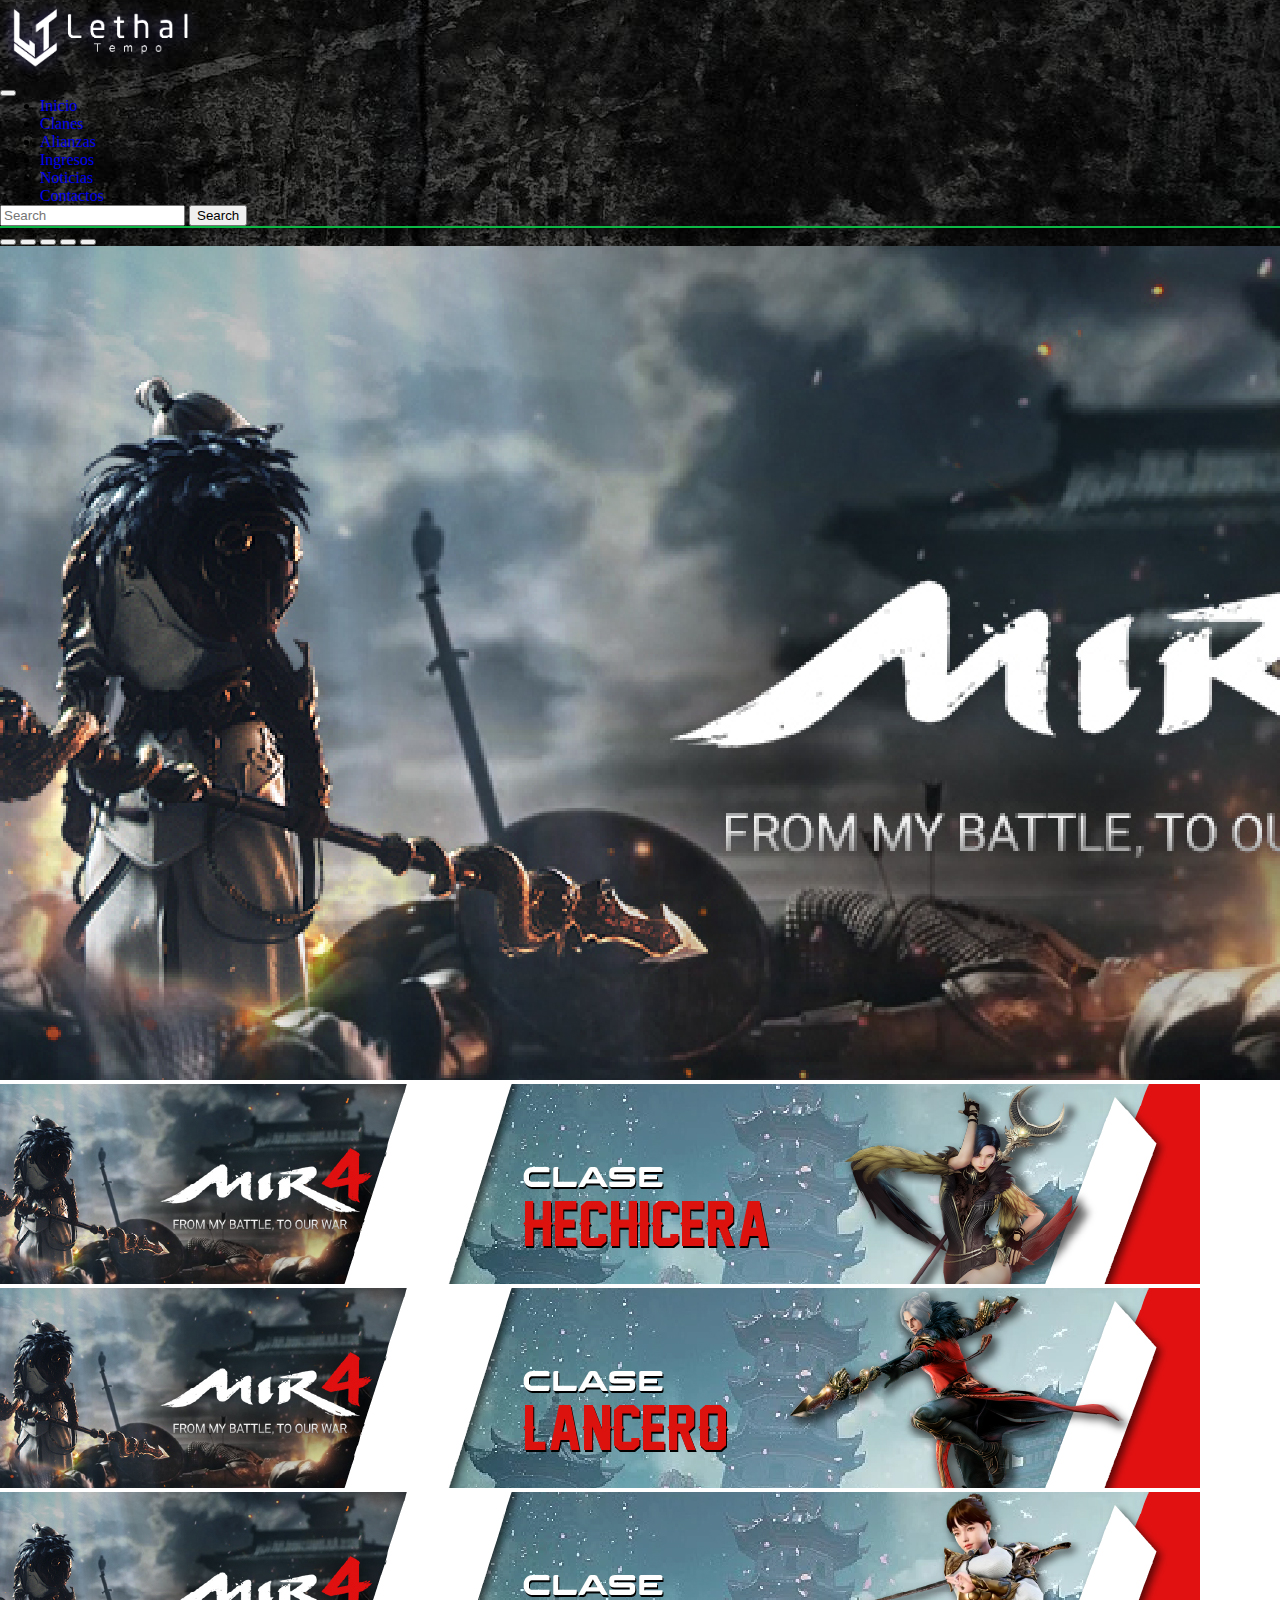
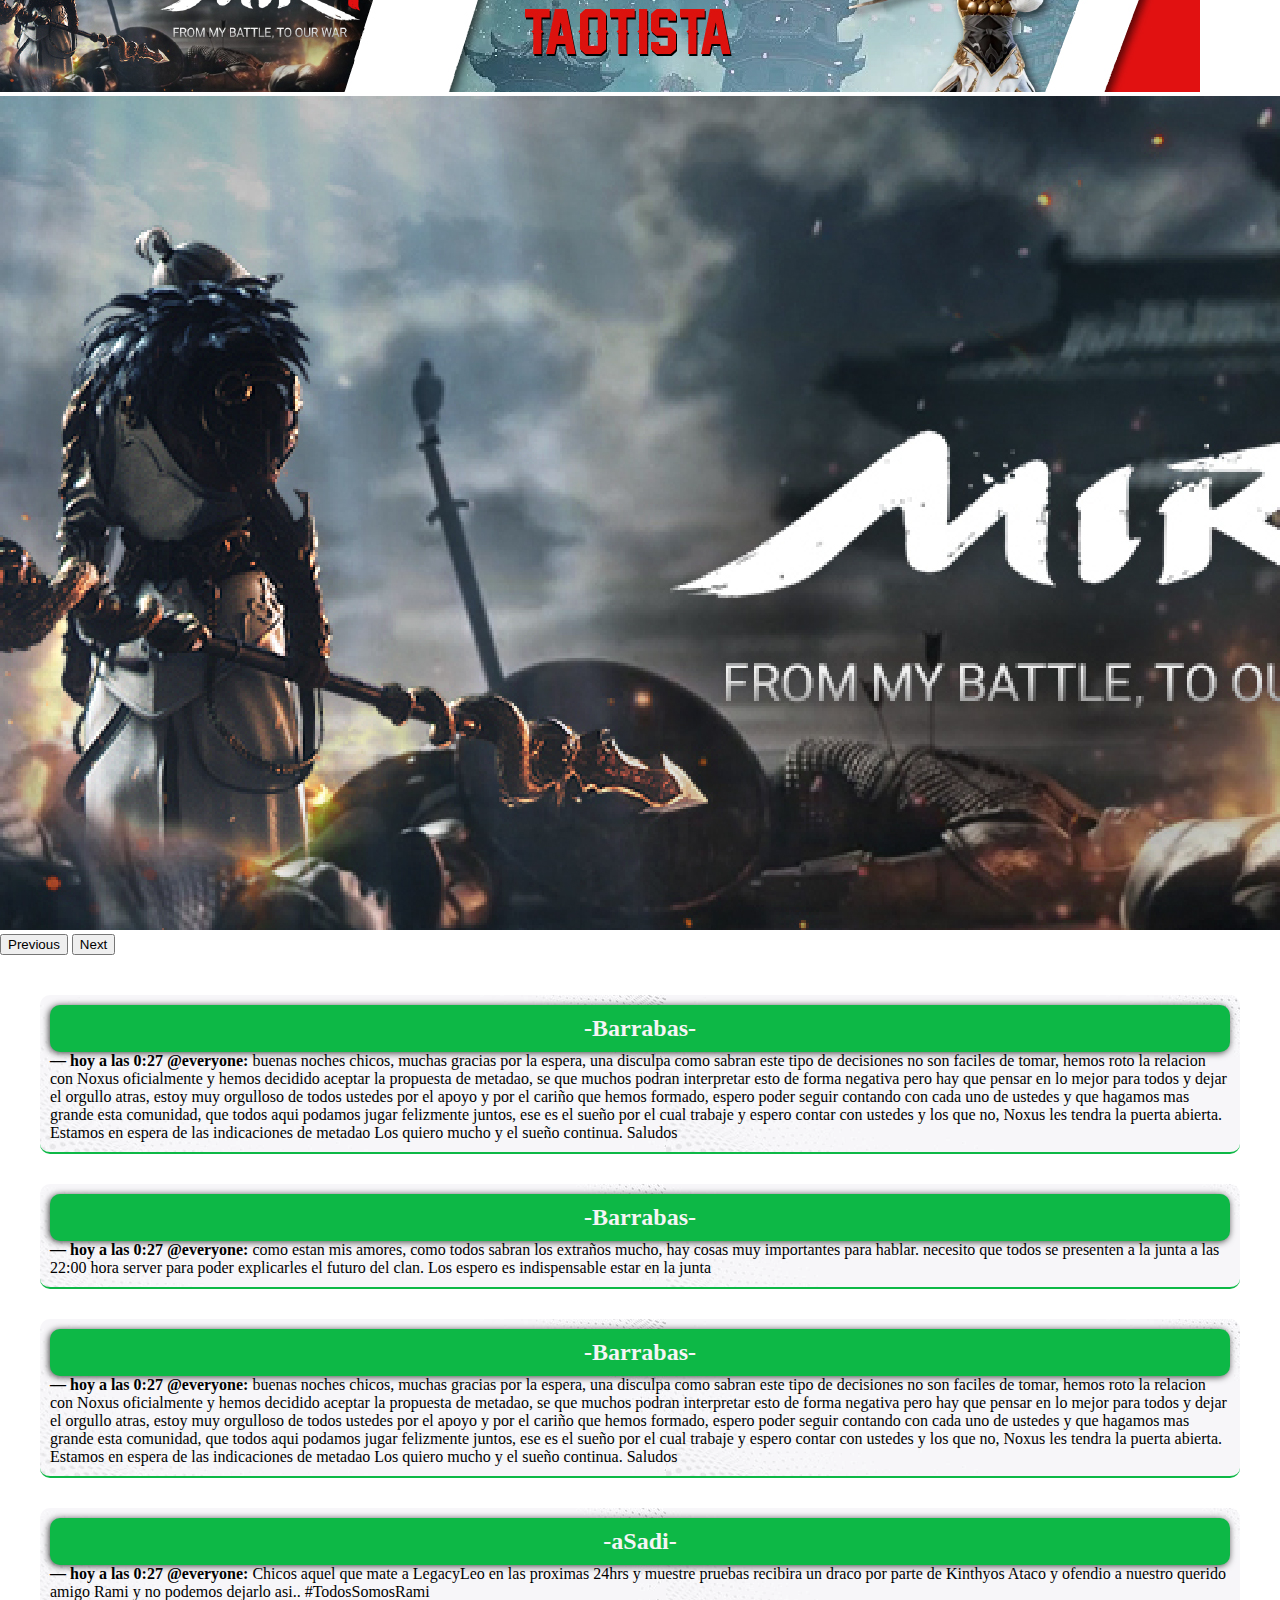
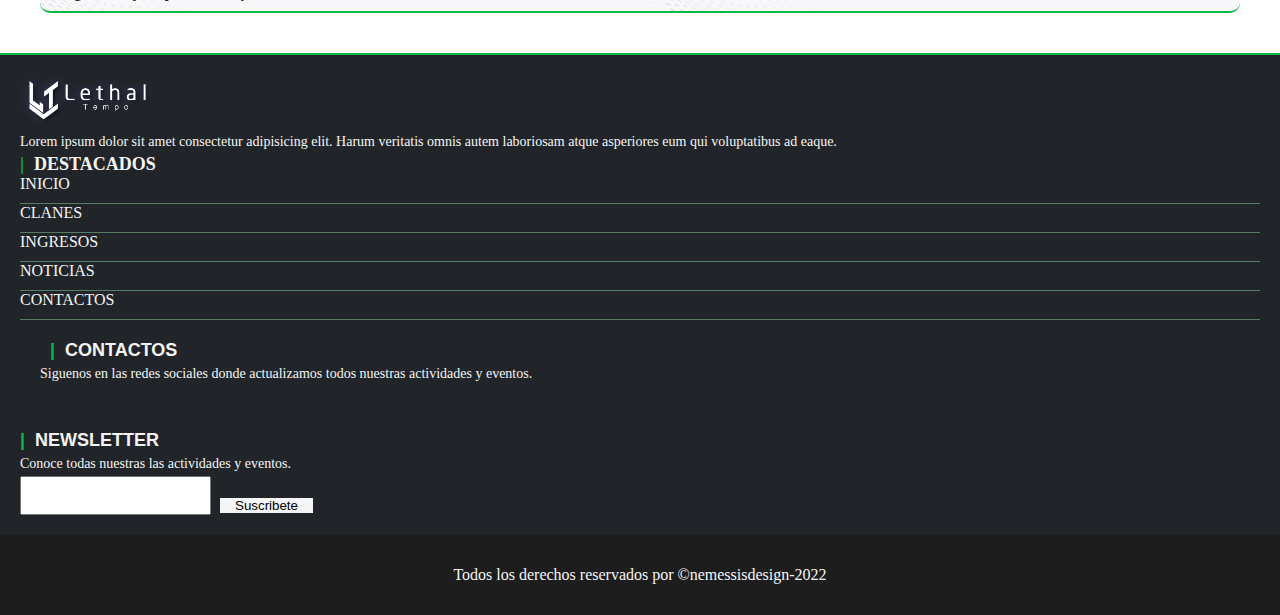
<file: paginas/noticias.html>
<!DOCTYPE html>
<html lang="en">
  <head>
    <meta charset="UTF-8">
    <meta http-equiv="X-UA-Compatible" content="IE=edge">
    <meta name="viewport" content="width=device-width, initial-scale=1.0">
    <title>Lethal Tempo</title>
    <meta title="Letal thempo / Noticias">
    <meta name="keywords" content="MMORPG Video Games, Mir4, información, noticias, novedades,  Proyecto, Lethal tempo,">
    <meta name="description" content="Novedades del clan Lethal tempo, servidor NA111">

    <link rel="shortcut icon" href="../img/Icon-03-02.png">

    <script src="https://cdn.jsdelivr.net/npm/bootstrap@5.1.3/dist/js/bootstrap.bundle.min.js" integrity="sha384-ka7Sk0Gln4gmtz2MlQnikT1wXgYsOg+OMhuP+IlRH9sENBO0LRn5q+8nbTov4+1p" crossorigin="anonymous"></script>

    <link href="https://cdn.jsdelivr.net/npm/bootstrap@5.1.3/dist/css/bootstrap.min.css" rel="stylesheet" integrity="sha384-1BmE4kWBq78iYhFldvKuhfTAU6auU8tT94WrHftjDbrCEXSU1oBoqyl2QvZ6jIW3" crossorigin="anonymous">

    <link rel="stylesheet" href="../sass/estilos.css">

    <link rel="stylesheet" href="https://use.fontawesome.com/releases/v5.15.4/css/all.css" integrity="sha384-DyZ88mC6Up2uqS4h/KRgHuoeGwBcD4Ng9SiP4dIRy0EXTlnuz47vAwmeGwVChigm" crossorigin="anonymous">
    
</head>
<body>

  <nav class="navbar p-0 navbar-expand-lg sticky-top navbar-light bg-dark">
    <div class="container-fluid">
      <div class="navbar-brand" href="#"><img src="../img/LOGO.png" class="img-fluid" width="200px" alt=""></div>
      <button class="navbar-toggler bg-light" type="button" data-bs-toggle="collapse" data-bs-target="#navbarSupportedContent" aria-controls="navbarSupportedContent" aria-expanded="false" aria-label="Toggle navigation">
        <span class="navbar-toggler-icon"></span>
      </button>
      <div class="collapse navbar-collapse" id="navbarSupportedContent">
        <ul class="navbar-nav m-lg-auto me-auto ml-2 mb-lg-0 align-items-center">
          <li class="nav-item">
            <a class="nav-link active text-white" aria-current="page" href="../index.html">Inicio</a>
          </li>
          <li class="nav-item">
            <a class="nav-link active text-white" aria-current="page" href="../paginas/clanes.html">Clanes</a>
          </li>
          <li class="nav-item">
            <a class="nav-link active text-white" aria-current="page" href="../paginas/alianzas.html">Alianzas</a>
          </li>
          <li class="nav-item">
            <a class="nav-link active text-white" aria-current="page" href="../paginas/ingresos.html">Ingresos</a>
          </li>
          <li class="nav-item">
            <a class="nav-link active text-white" aria-current="page" href="../paginas/noticias.html">Noticias</a>
          </li>
          <li class="nav-item">
            <a class="nav-link active text-white" aria-current="page" href="../paginas/contactos.html">Contactos</a>
          </li>
          
        </ul>
        <form class="d-flex">
          <input class="form-control me-2" type="search" placeholder="Search" aria-label="Search">
          <button class="btn btn-outline-success" type="submit">Search</button>
        </form>
      </div>
    </div>
  </nav>

<div id="carouselExampleIndicators" class="carousel slide" data-bs-ride="carousel">
  <div class="carousel-indicators">
    <button type="button" data-bs-target="#carouselExampleIndicators" data-bs-slide-to="0" class="active" aria-current="true" aria-label="Slide 1"></button>
    <button type="button" data-bs-target="#carouselExampleIndicators" data-bs-slide-to="1" aria-label="Slide 2"></button>
    <button type="button" data-bs-target="#carouselExampleIndicators" data-bs-slide-to="2" aria-label="Slide 3"></button>
    <button type="button" data-bs-target="#carouselExampleIndicators" data-bs-slide-to="3" aria-label="Slide 3"></button>
    <button type="button" data-bs-target="#carouselExampleIndicators" data-bs-slide-to="4" aria-label="Slide 4"></button>
  </div>
  <div class="carousel-inner">
    <div class="carousel-item active">
      <img src="../img/Slide1.jpg" class="d-block w-100 h-50" alt="...">
    </div>
    <div class="carousel-item">
      <img src="../img/Slide2.jpg" class="d-block w-100" alt="...">
    </div>
    <div class="carousel-item">
      <img src="../img/Slide3.jpg" class="d-block w-100" alt="...">
    </div>
    <div class="carousel-item">
      <img src="../img/Slide4.jpg" class="d-block w-100" alt="...">
    </div>
    <div class="carousel-item">
      <img src="../img/Slide5.jpg" class="d-block w-100" alt="...">
    </div>
  </div>
  <button class="carousel-control-prev" type="button" data-bs-target="#carouselExampleIndicators" data-bs-slide="prev">
    <span class="carousel-control-prev-icon" aria-hidden="true"></span>
    <span class="visually-hidden">Previous</span>
  </button>
  <button class="carousel-control-next" type="button" data-bs-target="#carouselExampleIndicators" data-bs-slide="next">
    <span class="carousel-control-next-icon" tex aria-hidden="true"></span>
    <span class="visually-hidden">Next</span>
  </button>
</div>


<div class="noticias">
  <div class="articulos">

    <div class="noticia1">
      <h2>-Barrabas-</h2>
      <p>
        <b>— hoy a las 0:27
          @everyone:</b> buenas noches chicos, muchas gracias por la espera, una disculpa como sabran este tipo de decisiones no son faciles de tomar, hemos roto la relacion con Noxus oficialmente y hemos decidido aceptar la propuesta de metadao, se que muchos podran interpretar esto de forma negativa pero hay que pensar en lo mejor para todos y dejar el orgullo atras, estoy muy orgulloso de todos ustedes por el apoyo y por el cariño que hemos formado, espero poder seguir contando con cada uno de ustedes y  que hagamos mas grande esta comunidad, que todos aqui podamos jugar felizmente juntos, ese es el sueño por el cual trabaje y espero contar con ustedes y los que no, Noxus les tendra la puerta abierta. 
             Estamos en espera de las indicaciones de metadao
             
             Los quiero mucho y el sueño continua.
             
             Saludos</p>
    </div>

    <div class="noticia1">
      <h2>-Barrabas-</h2>
      <p>
        <b>— hoy a las 0:27
          @everyone:</b> como estan mis amores, como todos sabran los extraños mucho, hay cosas muy importantes para hablar. necesito que todos se presenten a la junta a las 22:00 hora server para poder explicarles el futuro del clan. Los espero es indispensable estar en la junta</p>
    </div>

    <div class="noticia1">
      <h2>-Barrabas-</h2>
      <p>
        <b>— hoy a las 0:27
          @everyone:</b> buenas noches chicos, muchas gracias por la espera, una disculpa como sabran este tipo de decisiones no son faciles de tomar, hemos roto la relacion con Noxus oficialmente y hemos decidido aceptar la propuesta de metadao, se que muchos podran interpretar esto de forma negativa pero hay que pensar en lo mejor para todos y dejar el orgullo atras, estoy muy orgulloso de todos ustedes por el apoyo y por el cariño que hemos formado, espero poder seguir contando con cada uno de ustedes y  que hagamos mas grande esta comunidad, que todos aqui podamos jugar felizmente juntos, ese es el sueño por el cual trabaje y espero contar con ustedes y los que no, Noxus les tendra la puerta abierta. 
          Estamos en espera de las indicaciones de metadao
          
          Los quiero mucho y el sueño continua.
          
          Saludos</p>
    </div>

    <div class="noticia1">
      <h2>-aSadi-</h2>
      <p>
        <b>— hoy a las 0:27
          @everyone:</b> Chicos aquel que mate a LegacyLeo en las proximas 24hrs y muestre pruebas recibira un draco por parte de Kinthyos
          Ataco y ofendio a nuestro querido amigo Rami y no podemos dejarlo asi..
          #TodosSomosRami</p>
    </div>


</div>










<footer>
  <div class="footer-top">
      <div class="container">
          <div class="row">
              <div class="col-md-3 col-sm-6 col-xs-12 segment-one">
                  <img src="../img/LOGO.png" height="50px" alt="">
                  <p>Lorem ipsum dolor sit amet consectetur adipisicing elit. Harum veritatis omnis autem laboriosam atque asperiores eum qui voluptatibus ad eaque.</p>
              </div>
              <div class="col-md-3 col-sm-6 col-xs-12 segment-two">
                  <h2>Destacados</h2>
                  <ul>
                      <li><a href="./index.html"></a>Inicio</li>
                      <li><a href="#"></a>Clanes</li>
                      <li><a href="#"></a>Ingresos</li>
                      <li><a href="#"></a>Noticias</li>
                      <li><a href="#"></a>Contactos</li> 
                  </ul>
              </div>
              <div class="col-md-3 col-sm-6 col-xs-12 segment-three">
                  <h2>Contactos</h2>
                  <p>Siguenos en las redes sociales donde actualizamos todos nuestras actividades y eventos.</p>
                  <a href="#"><i class="fab fa-facebook"></i></i></a>
                  <a href="#"><i class="fab fa-instagram-square"></i></i></a>
                  <a href="#"><i class="fab fa-discord"></i></i></i></a>
              </div>
              <div class="col-md-3 col-sm-6 col-xs-12 segment-four">
                  <h2>Newsletter</h2>
                  <p> Conoce todas nuestras las actividades y eventos.</p>
                  <form action="">
                      <input type="email">
                      <input type="submit" value="Suscribete">
                  </form>
              </div>
          </div>
      </div>
  </div>
  <p class="footer-bottom-text">Todos los derechos reservados por &copy;nemessisdesign-2022 </p>
</footer>



</body>
</html>
</file>
<file: sass/estilos.css>
* {
  margin: 0px;
  -webkit-box-sizing: border-box;
          box-sizing: border-box;
  text-decoration: none;
}

body {
  background-image: url(../img/black.jpg);
  background-position: center;
  background-repeat: no-repeat;
  background-attachment: fixed;
  padding: 0 0 0 0;
}

.navbar {
  border-bottom: 2px solid #0db846;
  -webkit-box-shadow: -1px 1px 7px 0px rgba(0, 0, 0, 0.8);
          box-shadow: -1px 1px 7px 0px rgba(0, 0, 0, 0.8);
}

.navbar .container-fluid a {
  margin-right: 30px;
  border-radius: 10px;
}

.navbar a:hover {
  background-color: #212529;
  padding: 8px;
  -webkit-box-shadow: 0 0 5px  #0db846,  0 0 5px  #0db850,  0 0 25px #0db846;
          box-shadow: 0 0 5px  #0db846,  0 0 5px  #0db850,  0 0 25px #0db846;
  -webkit-transition: 0.4s;
  transition: 0.4s;
}

.grid-container > * {
  -webkit-box-shadow: -1px 1px 7px 0px rgba(0, 0, 0, 0.75);
          box-shadow: -1px 1px 7px 0px rgba(0, 0, 0, 0.75);
  border-radius: 6px;
  padding: 20px;
  background-color: rgba(252, 247, 247, 0.8);
  border-bottom: 3px solid #0db846;
  text-align: center;
  color: black;
  box-shadow: -1px 1px 7px 0px rgba(0, 0, 0, 0.75);
  border-radius: 6px;
}

.grid-container {
  display: -ms-grid;
  display: grid;
  -ms-grid-columns: 1fr 1fr;
      grid-template-columns: 1fr 1fr;
  -ms-grid-rows: 3fr;
      grid-template-rows: 3fr;
  gap: 20px;
  padding: 30px;
}

.grid-container p {
  line-height: 25px;
  text-align: justify;
}

footer {
  margin-bottom: 0;
  background-color: #212529;
  color: whitesmoke;
  border-top: 2px solid #0db846;
}

footer .footer-top {
  padding: 20px;
}

footer .segment-two h2::before {
  content: "|";
  color: #0db846;
  padding-right: 10px;
}

footer .segment-two {
  text-transform: uppercase;
}

footer .segment-two ul {
  margin: 0;
  padding: 0 0 20px;
  list-style: none;
}

footer .segment-two ul li {
  border-bottom: 1px solid rgba(97, 148, 113, 0.8);
  padding: 0 0 10px;
}

footer .segment-three h2::before {
  content: "|";
  color: #0db846;
  padding: 10px;
}

footer .segment-three h2 {
  font-family: 'Lucida Sans', 'Lucida Sans Regular', 'Lucida Grande', 'Lucida Sans Unicode', Geneva, Verdana, sans-serif;
  text-transform: uppercase;
}

footer .segment-three {
  padding: 0 20px 0;
}

footer .segment-three a {
  width: 40px;
  height: 40px;
  display: inline-block;
  border-radius: 50%;
}

footer .segment-three a i {
  font-size: 30px;
  color: whitesmoke;
  padding: 10px 0;
}

footer .segment-four h2::before {
  content: "|";
  color: #0db846;
  padding-right: 10px;
}

footer .segment-four h2 {
  font-family: 'Lucida Sans', 'Lucida Sans Regular', 'Lucida Grande', 'Lucida Sans Unicode', Geneva, Verdana, sans-serif;
  text-transform: uppercase;
}

footer .segment-four form input[type=submit] {
  background-color: whitesmoke;
  border: none;
  padding: 0 15px;
  margin-left: 5px;
  color: black;
}

footer .segment-four form {
  display: block;
}

footer .segment-four form input {
  padding: 20px 0 0 10px;
}

footer .footer-bottom-text {
  text-align: center;
  background: #1d1d1d;
  line-height: 80px;
}

footer .container p {
  color: whitesmoke;
  line-height: 25px;
  font-size: 14px;
}

footer .container h2, footer h3 {
  color: whitesmoke;
  font-size: 18px;
}

.grid-clanes {
  margin: 40px;
  display: -ms-grid;
  display: grid;
  -ms-grid-columns: (minmax(15rem, 22rem))[auto-fill];
      grid-template-columns: repeat(auto-fill, minmax(15rem, 22rem));
  -webkit-box-pack: center;
      -ms-flex-pack: center;
          justify-content: center;
  gap: 60px;
  -webkit-box-align: center;
      -ms-flex-align: center;
          align-items: center;
}

.grid-clanes > article {
  background-image: url(../img/bgi-1.webp);
  border: none;
  -webkit-box-shadow: 2px 2px 6px 0 rgba(0, 0, 0, 0.5);
          box-shadow: 2px 2px 6px 0 rgba(0, 0, 0, 0.5);
  border-radius: 20px;
  text-align: center;
  width: 350px;
  -webkit-transition: -webkit-transform .3s;
  transition: -webkit-transform .3s;
  transition: transform .3s;
  transition: transform .3s, -webkit-transform .3s;
}

.grid-clanes > article img {
  width: 100%;
  border-top-left-radius: 20px;
  border-top-right-radius: 20px;
}

.grid-clanes > article .text {
  padding: 0 20px 20px;
}

.grid-clanes > article h3 {
  text-transform: uppercase;
  color: #0db846;
  padding: 10px;
  font-weight: 600;
}

.grid-clanes > article button {
  background-color: #0db846;
  border-radius: 14px;
  border: none;
  color: whitesmoke;
  padding: 10px;
  width: 100%;
  font-weight: 600;
  text-transform: uppercase;
  cursor: pointer;
}

article:hover {
  -webkit-transform: translateY(3px);
          transform: translateY(3px);
  -webkit-box-shadow: 2px 2px 10px 0 rgba(255, 255, 255, 0.4);
          box-shadow: 2px 2px 10px 0 rgba(255, 255, 255, 0.4);
}

.alianzas {
  padding: 2rem;
}

.alianzas .grid-alianza {
  display: -ms-grid;
  display: grid;
  gap: 30px;
  -ms-grid-columns: (minmax(300px, 1fr))[auto-fill];
      grid-template-columns: repeat(auto-fill, minmax(300px, 1fr));
}

.alianzas .grid-alianza .card1 {
  background-image: url(../img/bgi-1.webp);
  padding: 1.75rem;
  border-radius: 10px;
  display: -webkit-box;
  display: -ms-flexbox;
  display: flex;
  -ms-flex-wrap: wrap;
      flex-wrap: wrap;
}

.alianzas .grid-alianza .titulo {
  display: -webkit-box;
  display: -ms-flexbox;
  display: flex;
  -ms-flex-preferred-size: 100%;
      flex-basis: 100%;
  font-size: 1.5rem;
  text-transform: uppercase;
  -webkit-box-pack: center;
      -ms-flex-pack: center;
          justify-content: center;
  background: #0db846;
  border-radius: 6px;
  color: whitesmoke;
}

.alianzas .grid-alianza .card1 .cuerpo {
  -ms-flex-preferred-size: 100%;
      flex-basis: 100%;
  margin-top: 1.2rem;
}

.alianzas .grid-alianza .cuerpo p {
  margin: 0;
}

.alianzas .grid-alianza a {
  text-decoration: none;
  color: #0db846;
  display: inline-block;
  padding: 0.7rem 1.75rem;
  border: 1px solid transparent;
  background-color: black;
  border-radius: 30px;
  margin-top: 1.7rem;
  -webkit-transition: background-color 0.4s ease-in , color 0.4s ease-in;
  transition: background-color 0.4s ease-in , color 0.4s ease-in;
  -webkit-box-shadow: 2px 2px 6px 0 rgba(0, 0, 0, 0.5);
          box-shadow: 2px 2px 6px 0 rgba(0, 0, 0, 0.5);
}

.alianzas .grid-alianza a:hover {
  background-color: whitesmoke;
  border-color: #0db846;
  color: #0db846;
  -webkit-box-shadow: 2px 2px 6px 0 rgba(0, 0, 0, 0.5);
          box-shadow: 2px 2px 6px 0 rgba(0, 0, 0, 0.5);
}

.alianzas .grid-alianza .card1 .logo-ali {
  -ms-flex-preferred-size: 100%;
      flex-basis: 100%;
  -ms-flex-item-align: end;
      align-self: flex-end;
  text-align: center;
}

.grid-ingresos > * {
  -webkit-box-shadow: -1px 1px 7px 0px rgba(0, 0, 0, 0.75);
          box-shadow: -1px 1px 7px 0px rgba(0, 0, 0, 0.75);
  background-color: rgba(255, 255, 255, 0.2);
  border-radius: 12px 12px 12px 12px;
  padding: 20px;
  margin: 20px;
  text-align: center;
}

.grid-ingresos {
  display: -ms-grid;
  display: grid;
  gap: 10px;
  -ms-grid-columns: 1fr;
      grid-template-columns: 1fr;
  -ms-grid-rows: 50rem;
      grid-template-rows: 50rem;
      grid-template-areas: "formulario";
}

.grid-ingresos .contenedor__ingresos {
  margin-top: 40px;
}

.grid-ingresos .form__titulo {
  text-align: center;
  color: whitesmoke;
  font-family: 'Lucida Sans', 'Lucida Sans Regular', 'Lucida Grande', 'Lucida Sans Unicode', Geneva, Verdana, sans-serif;
  padding: 10px 0;
}

.grid-ingresos .form {
  background: rgba(0, 0, 0, 0.6);
  width: 90%;
  max-width: 600px;
  margin: auto;
  padding: 5px 35px;
  margin-top: 30px;
  border-radius: 10px;
}

.grid-ingresos .form__label {
  padding: 10px 0;
  display: block;
  color: whitesmoke;
  font-size: 18px;
  font-family: 'Lucida Sans', 'Lucida Sans Regular', 'Lucida Grande', 'Lucida Sans Unicode', Geneva, Verdana, sans-serif;
}

.grid-ingresos .form__input, .grid-ingresos .btn__submit {
  color: black;
  background: whitesmoke;
  border: none;
  outline: none;
  border-bottom: 3px solid #0db846;
  width: 100%;
  padding: 6px;
  margin-bottom: 20px;
  border-radius: 2px;
  font-size: 14px;
  font-family: 'Segoe UI', Tahoma, Geneva, Verdana, sans-serif;
}

.grid-ingresos .btn__submit {
  color: black;
  font-size: 16px;
  text-align: center;
  margin-top: 30px;
}

.articulos {
  display: -ms-grid;
  display: grid;
  -ms-grid-columns: 1fr;
      grid-template-columns: 1fr;
  gap: 30px;
  padding: 40px;
}

.articulos .noticia1 {
  background-image: url(../img/bgi-1.webp);
  background-position: left;
  background-image: 80%;
  border-radius: 10px;
  border-bottom: 2px solid #0db846;
}

.articulos .noticia1 {
  display: block;
  padding: 10px;
}

.articulos .noticia1 h2 {
  display: block;
  background-color: #0db846;
  border-radius: 10px;
  padding: 10px;
  text-align: center;
  color: whitesmoke;
  -webkit-box-shadow: -1px 1px 7px 0px rgba(0, 0, 0, 0.75);
          box-shadow: -1px 1px 7px 0px rgba(0, 0, 0, 0.75);
}

.form-contactos > * {
  -webkit-box-shadow: -1px 1px 7px 0px rgba(0, 0, 0, 0.75);
          box-shadow: -1px 1px 7px 0px rgba(0, 0, 0, 0.75);
  border-radius: 12px 0 12px 0;
  padding: 20px;
  margin: 20px;
  text-align: center;
}

.form-contactos {
  background-color: rgba(0, 0, 0, 0.7);
  color: whitesmoke;
  width: 640px;
  margin: 50px auto;
  max-width: 97%;
  border-radius: 20px;
  padding: 55px 30px;
}

.form-contactos h2 {
  font-family: 'Lucida Sans', 'Lucida Sans Regular', 'Lucida Grande', 'Lucida Sans Unicode', Geneva, Verdana, sans-serif;
  letter-spacing: 4px;
  border-bottom: 1px solid #0db846;
  display: inline-block;
  margin-bottom: 10px;
  padding: 0;
}

.form-contactos .half {
  display: -webkit-box;
  display: -ms-flexbox;
  display: flex;
  -webkit-box-pack: justify;
      -ms-flex-pack: justify;
          justify-content: space-between;
}

.form-contactos label {
  display: block;
  font-size: 16px;
  letter-spacing: 3.5px;
  margin-bottom: 16px;
}

.form-contactos .item {
  display: -webkit-box;
  display: -ms-flexbox;
  display: flex;
  -webkit-box-orient: vertical;
  -webkit-box-direction: normal;
      -ms-flex-direction: column;
          flex-direction: column;
  margin-bottom: 24px;
  width: 48%;
}

.form-contactos .half input {
  border-radius: 2px;
  border: 1px solid white;
  outline: 2;
  padding: 4px;
  width: 100%;
  height: 20px;
  background: whitesmoke;
  font-size: 16px;
}

.form-contactos .full {
  margin-bottom: 30px;
}

.form-contactos .full textarea {
  background: transparent;
  border-radius: 2px;
  border: 1px solid white;
  outline: 0;
  padding: 12px 16px;
  width: 100%;
  height: 140px;
  font-size: 17px;
  background: whitesmoke;
}

.burbuja {
  border-radius: 50%;
  background: whitesmoke;
  opacity: .3;
  position: fixed;
  bottom: -100px;
  -webkit-animation: burbujas 4s linear infinite;
          animation: burbujas 4s linear infinite;
}

.burbuja:nth-child(1) {
  width: 20px;
  height: 20px;
  left: 5%;
  -webkit-animation-duration: 5s;
          animation-duration: 5s;
  -webkit-animation-delay: 2s;
          animation-delay: 2s;
}

.burbuja:nth-child(2) {
  width: 25px;
  height: 25px;
  left: 35%;
  -webkit-animation-duration: 3s;
          animation-duration: 3s;
  -webkit-animation-delay: 2s;
          animation-delay: 2s;
}

.burbuja:nth-child(3) {
  width: 20px;
  height: 20px;
  left: 15%;
  -webkit-animation-duration: 6s;
          animation-duration: 6s;
  -webkit-animation-delay: 7s;
          animation-delay: 7s;
}

.burbuja:nth-child(4) {
  width: 15px;
  height: 15px;
  left: 90%;
  -webkit-animation-duration: 6s;
          animation-duration: 6s;
  -webkit-animation-delay: 3s;
          animation-delay: 3s;
}

.burbuja:nth-child(5) {
  width: 10px;
  height: 10px;
  left: 65%;
  -webkit-animation-duration: 3s;
          animation-duration: 3s;
  -webkit-animation-delay: 1s;
          animation-delay: 1s;
}

.burbuja:nth-child(6) {
  width: 20px;
  height: 20px;
  left: 48%;
  -webkit-animation-duration: 4s;
          animation-duration: 4s;
  -webkit-animation-delay: 5s;
          animation-delay: 5s;
}

.burbuja:nth-child(7) {
  width: 16px;
  height: 16px;
  left: 36%;
  -webkit-animation-duration: 4s;
          animation-duration: 4s;
  -webkit-animation-delay: 5s;
          animation-delay: 5s;
}

.burbuja:nth-child(8) {
  width: 30px;
  height: 30px;
  left: 52%;
  -webkit-animation-duration: 5s;
          animation-duration: 5s;
  -webkit-animation-delay: 5s;
          animation-delay: 5s;
}

.burbuja:nth-child(9) {
  width: 10px;
  height: 10px;
  left: 45%;
  -webkit-animation-duration: 3s;
          animation-duration: 3s;
  -webkit-animation-delay: 2s;
          animation-delay: 2s;
}

.burbuja:nth-child(10) {
  width: 20px;
  height: 20px;
  left: 15%;
  -webkit-animation-duration: 3s;
          animation-duration: 3s;
  -webkit-animation-delay: 2s;
          animation-delay: 2s;
}

@-webkit-keyframes burbujas {
  0% {
    bottom: 0;
    opacity: 0;
  }
  30% {
    -webkit-transform: translateX(20px);
            transform: translateX(20px);
  }
  50% {
    opacity: .4;
  }
  100% {
    bottom: 100vh;
    opacity: 0;
  }
}

@keyframes burbujas {
  0% {
    bottom: 0;
    opacity: 0;
  }
  30% {
    -webkit-transform: translateX(20px);
            transform: translateX(20px);
  }
  50% {
    opacity: .4;
  }
  100% {
    bottom: 100vh;
    opacity: 0;
  }
}

@-webkit-keyframes movimiento {
  0% {
    -webkit-transform: translateY(0);
            transform: translateY(0);
  }
  50% {
    -webkit-transform: translateY(20px);
            transform: translateY(20px);
  }
  100% {
    -webkit-transform: translateY(0);
            transform: translateY(0);
  }
}

@keyframes movimiento {
  0% {
    -webkit-transform: translateY(0);
            transform: translateY(0);
  }
  50% {
    -webkit-transform: translateY(20px);
            transform: translateY(20px);
  }
  100% {
    -webkit-transform: translateY(0);
            transform: translateY(0);
  }
}

/* maps */
.fab fa-instagram-square {
  color: #55acee;
}

.fab fa-facebook {
  color: #3a5795;
}

.fab fa-discord {
  color: #C25E30;
}
/*# sourceMappingURL=estilos.css.map */
</file>
